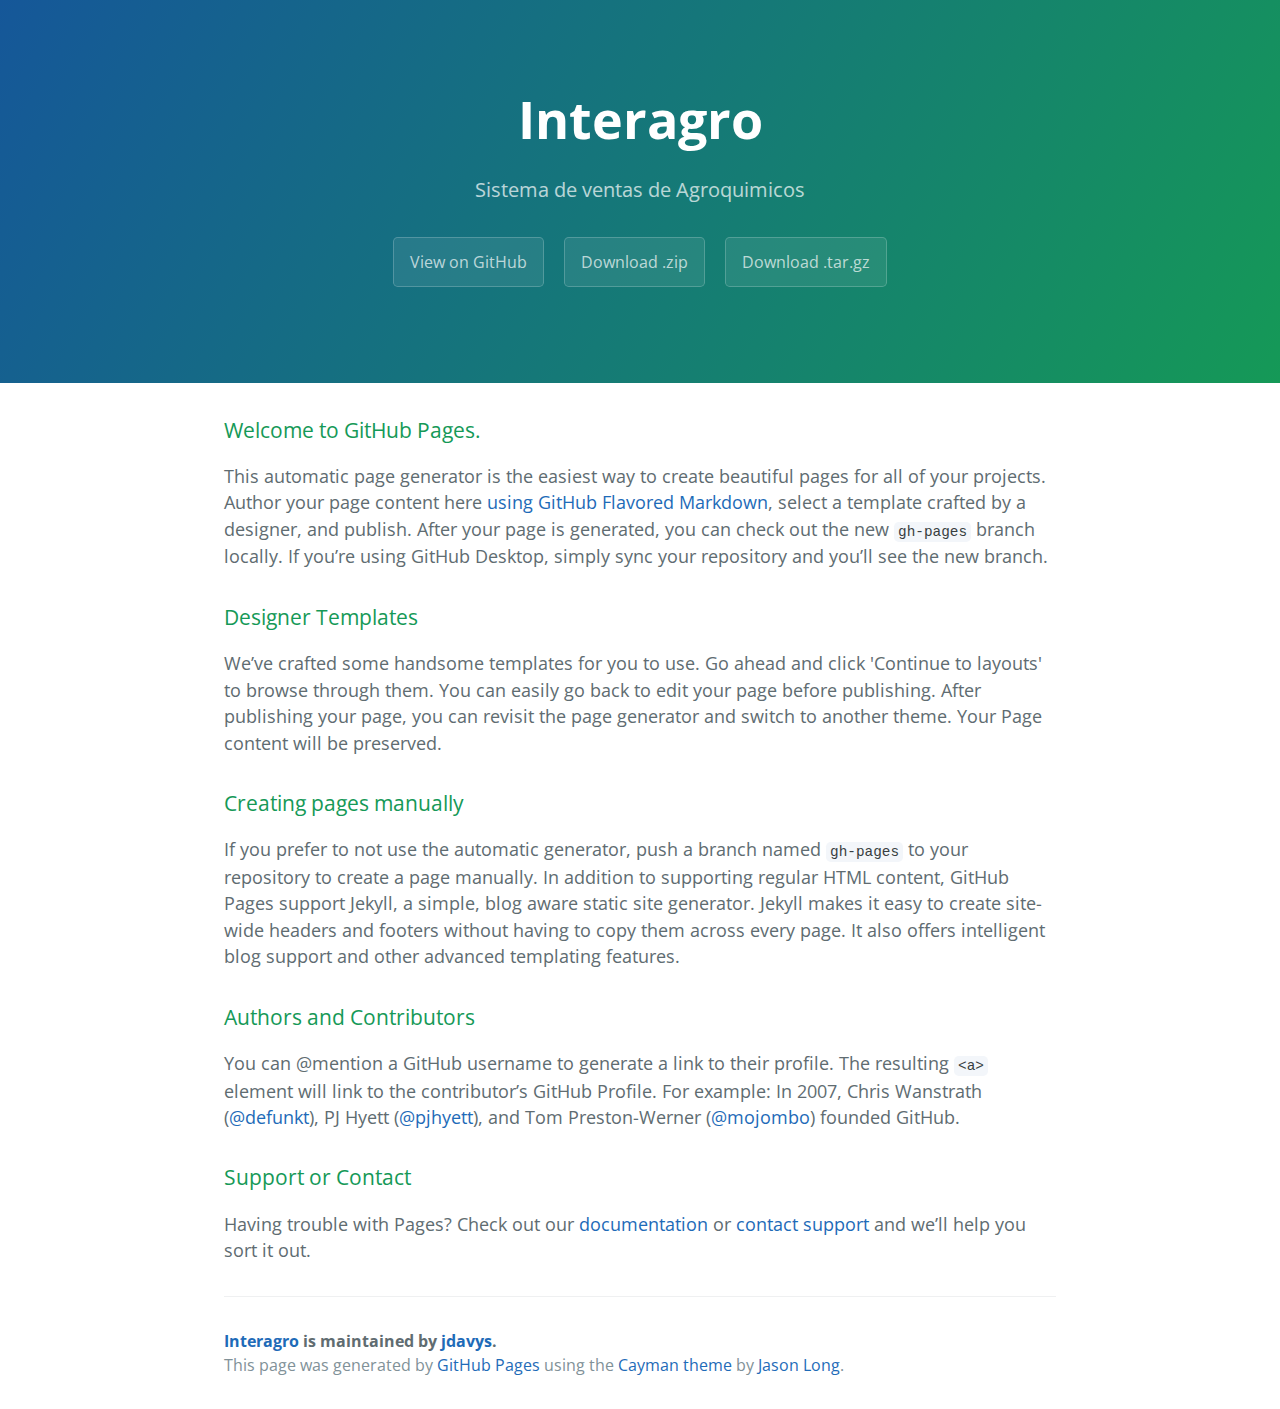
<file: index.html>
<!DOCTYPE html>
<html lang="en-us">
  <head>
    <meta charset="UTF-8">
    <title>Interagro by jdavys</title>
    <meta name="viewport" content="width=device-width, initial-scale=1">
    <link rel="stylesheet" type="text/css" href="stylesheets/normalize.css" media="screen">
    <link href='https://fonts.googleapis.com/css?family=Open+Sans:400,700' rel='stylesheet' type='text/css'>
    <link rel="stylesheet" type="text/css" href="stylesheets/stylesheet.css" media="screen">
    <link rel="stylesheet" type="text/css" href="stylesheets/github-light.css" media="screen">
  </head>
  <body>
    <section class="page-header">
      <h1 class="project-name">Interagro</h1>
      <h2 class="project-tagline">Sistema de ventas de Agroquimicos</h2>
      <a href="https://github.com/jdavys/InterAgro" class="btn">View on GitHub</a>
      <a href="https://github.com/jdavys/InterAgro/zipball/master" class="btn">Download .zip</a>
      <a href="https://github.com/jdavys/InterAgro/tarball/master" class="btn">Download .tar.gz</a>
    </section>

    <section class="main-content">
      <h3>
<a id="welcome-to-github-pages" class="anchor" href="#welcome-to-github-pages" aria-hidden="true"><span aria-hidden="true" class="octicon octicon-link"></span></a>Welcome to GitHub Pages.</h3>

<p>This automatic page generator is the easiest way to create beautiful pages for all of your projects. Author your page content here <a href="https://guides.github.com/features/mastering-markdown/">using GitHub Flavored Markdown</a>, select a template crafted by a designer, and publish. After your page is generated, you can check out the new <code>gh-pages</code> branch locally. If you’re using GitHub Desktop, simply sync your repository and you’ll see the new branch.</p>

<h3>
<a id="designer-templates" class="anchor" href="#designer-templates" aria-hidden="true"><span aria-hidden="true" class="octicon octicon-link"></span></a>Designer Templates</h3>

<p>We’ve crafted some handsome templates for you to use. Go ahead and click 'Continue to layouts' to browse through them. You can easily go back to edit your page before publishing. After publishing your page, you can revisit the page generator and switch to another theme. Your Page content will be preserved.</p>

<h3>
<a id="creating-pages-manually" class="anchor" href="#creating-pages-manually" aria-hidden="true"><span aria-hidden="true" class="octicon octicon-link"></span></a>Creating pages manually</h3>

<p>If you prefer to not use the automatic generator, push a branch named <code>gh-pages</code> to your repository to create a page manually. In addition to supporting regular HTML content, GitHub Pages support Jekyll, a simple, blog aware static site generator. Jekyll makes it easy to create site-wide headers and footers without having to copy them across every page. It also offers intelligent blog support and other advanced templating features.</p>

<h3>
<a id="authors-and-contributors" class="anchor" href="#authors-and-contributors" aria-hidden="true"><span aria-hidden="true" class="octicon octicon-link"></span></a>Authors and Contributors</h3>

<p>You can @mention a GitHub username to generate a link to their profile. The resulting <code>&lt;a&gt;</code> element will link to the contributor’s GitHub Profile. For example: In 2007, Chris Wanstrath (<a href="https://github.com/defunkt" class="user-mention">@defunkt</a>), PJ Hyett (<a href="https://github.com/pjhyett" class="user-mention">@pjhyett</a>), and Tom Preston-Werner (<a href="https://github.com/mojombo" class="user-mention">@mojombo</a>) founded GitHub.</p>

<h3>
<a id="support-or-contact" class="anchor" href="#support-or-contact" aria-hidden="true"><span aria-hidden="true" class="octicon octicon-link"></span></a>Support or Contact</h3>

<p>Having trouble with Pages? Check out our <a href="https://help.github.com/pages">documentation</a> or <a href="https://github.com/contact">contact support</a> and we’ll help you sort it out.</p>

      <footer class="site-footer">
        <span class="site-footer-owner"><a href="https://github.com/jdavys/InterAgro">Interagro</a> is maintained by <a href="https://github.com/jdavys">jdavys</a>.</span>

        <span class="site-footer-credits">This page was generated by <a href="https://pages.github.com">GitHub Pages</a> using the <a href="https://github.com/jasonlong/cayman-theme">Cayman theme</a> by <a href="https://twitter.com/jasonlong">Jason Long</a>.</span>
      </footer>

    </section>

  
  </body>
</html>
</file>
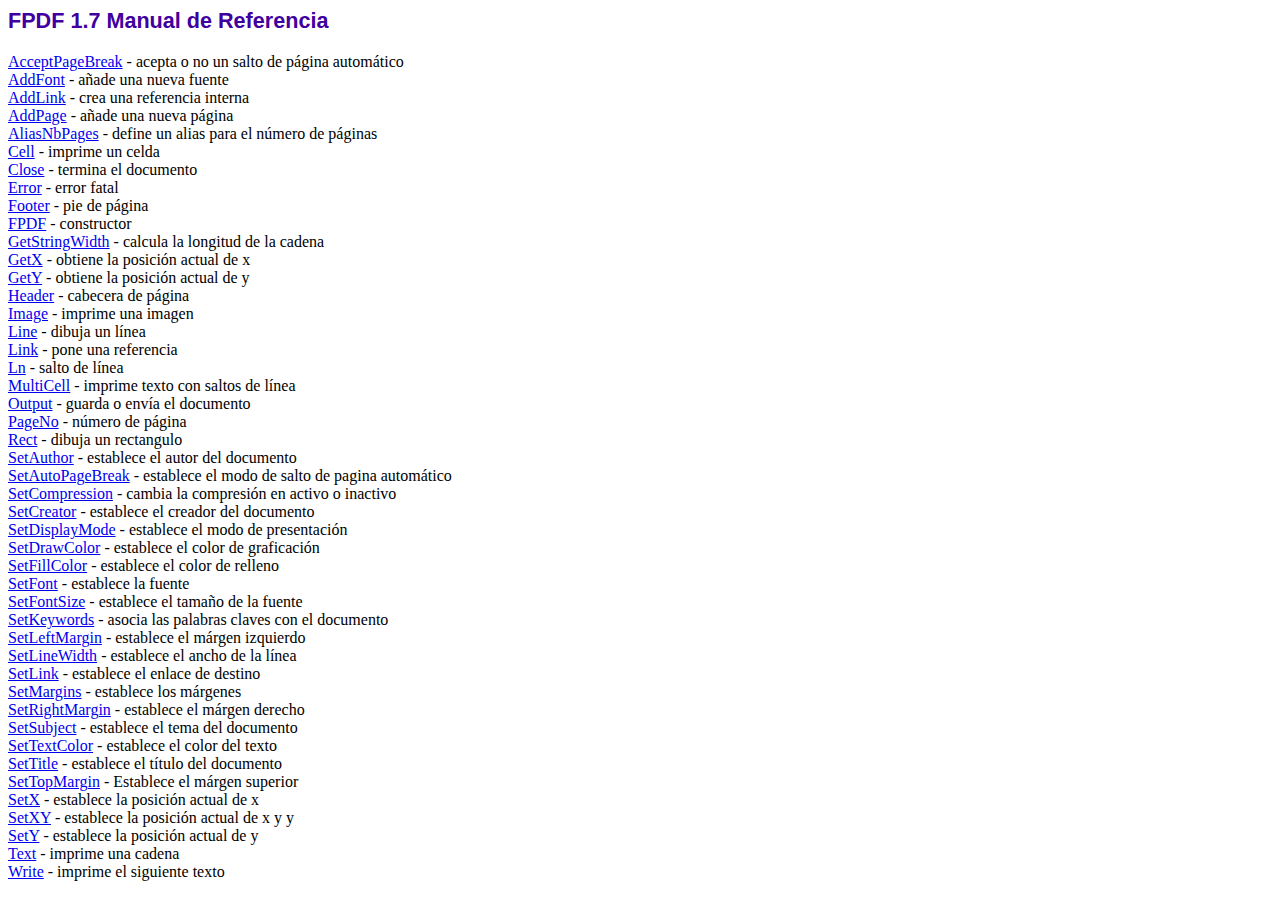
<file: doc/index.htm>
<!DOCTYPE html PUBLIC "-//W3C//DTD HTML 4.01 Transitional//EN">
<html>
<head>
<meta http-equiv="Content-Type" content="text/html; charset=ISO-8859-1">
<title>FPDF 1.7 Manual de Referencia</title>
<link type="text/css" rel="stylesheet" href="../fpdf.css">
</head>
<body>
<h1>FPDF 1.7 Manual de Referencia</h1>
<a href="acceptpagebreak.htm">AcceptPageBreak</a> - acepta o no un salto de p�gina autom�tico<br>
<a href="addfont.htm">AddFont</a> - a�ade una nueva fuente<br>
<a href="addlink.htm">AddLink</a> - crea una referencia interna<br>
<a href="addpage.htm">AddPage</a> - a�ade una nueva p�gina<br>
<a href="aliasnbpages.htm">AliasNbPages</a> - define un alias para el n�mero de p�ginas<br>
<a href="cell.htm">Cell</a> - imprime un celda<br>
<a href="close.htm">Close</a> - termina el documento<br>
<a href="error.htm">Error</a> - error fatal<br>
<a href="footer.htm">Footer</a> - pie de p�gina<br>
<a href="fpdf.htm">FPDF</a> - constructor<br>
<a href="getstringwidth.htm">GetStringWidth</a> - calcula la longitud de la cadena<br>
<a href="getx.htm">GetX</a> - obtiene la posici�n actual de x<br>
<a href="gety.htm">GetY</a> - obtiene la posici�n actual de y<br>
<a href="header.htm">Header</a> - cabecera de p�gina<br>
<a href="image.htm">Image</a> - imprime una imagen<br>
<a href="line.htm">Line</a> - dibuja un l�nea<br>
<a href="link.htm">Link</a> - pone una referencia<br>
<a href="ln.htm">Ln</a> - salto de l�nea<br>
<a href="multicell.htm">MultiCell</a> - imprime texto con saltos de l�nea<br>
<a href="output.htm">Output</a> - guarda o env�a el documento<br>
<a href="pageno.htm">PageNo</a> - n�mero de p�gina<br>
<a href="rect.htm">Rect</a> - dibuja un rectangulo<br>
<a href="setauthor.htm">SetAuthor</a> - establece el autor del documento<br>
<a href="setautopagebreak.htm">SetAutoPageBreak</a> - establece el modo de salto de pagina autom�tico<br>
<a href="setcompression.htm">SetCompression</a> - cambia la compresi�n en activo o inactivo<br>
<a href="setcreator.htm">SetCreator</a> - establece el creador del documento<br>
<a href="setdisplaymode.htm">SetDisplayMode</a> - establece el modo de presentaci�n<br>
<a href="setdrawcolor.htm">SetDrawColor</a> - establece el color de graficaci�n<br>
<a href="setfillcolor.htm">SetFillColor</a> - establece el color de relleno<br>
<a href="setfont.htm">SetFont</a> - establece la fuente<br>
<a href="setfontsize.htm">SetFontSize</a> - establece el tama�o de la fuente<br>
<a href="setkeywords.htm">SetKeywords</a> - asocia las palabras claves con el documento<br>
<a href="setleftmargin.htm">SetLeftMargin</a> - establece el m�rgen izquierdo<br>
<a href="setlinewidth.htm">SetLineWidth</a> - establece el ancho de la l�nea<br>
<a href="setlink.htm">SetLink</a> - establece el enlace de destino<br>
<a href="setmargins.htm">SetMargins</a> - establece los m�rgenes<br>
<a href="setrightmargin.htm">SetRightMargin</a> - establece el m�rgen derecho<br>
<a href="setsubject.htm">SetSubject</a> - establece el tema del documento<br>
<a href="settextcolor.htm">SetTextColor</a> - establece el color del texto<br>
<a href="settitle.htm">SetTitle</a> - establece el t�tulo del documento<br>
<a href="settopmargin.htm">SetTopMargin</a> - Establece el m�rgen superior<br>
<a href="setx.htm">SetX</a> - establece la posici�n actual de x<br>
<a href="setxy.htm">SetXY</a> - establece la posici�n actual de x y y<br>
<a href="sety.htm">SetY</a> - establece la posici�n actual de y<br>
<a href="text.htm">Text</a> - imprime una cadena<br>
<a href="write.htm">Write</a> - imprime el siguiente texto<br>
</body>
</html>
</file>
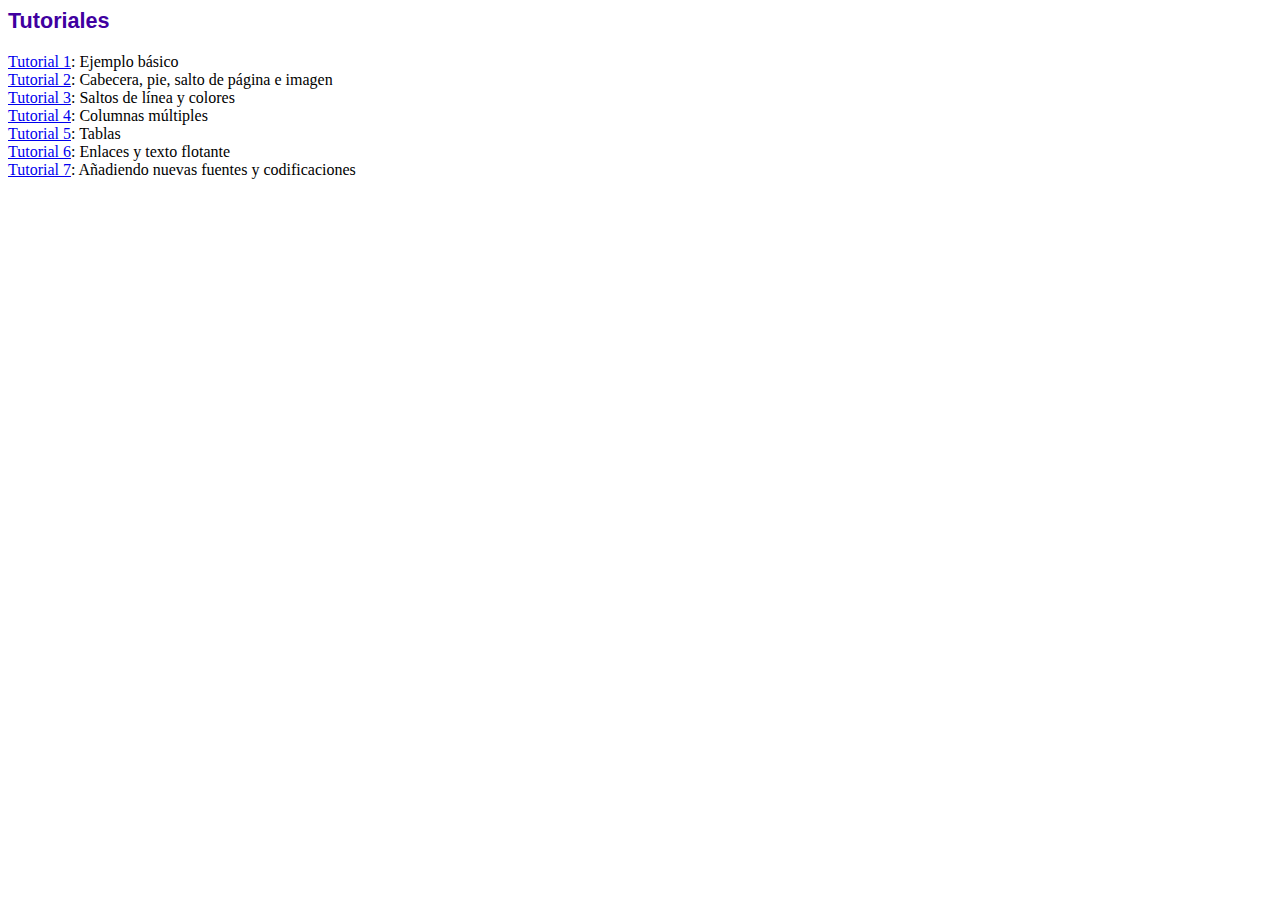
<file: tutorial/index.htm>
<!DOCTYPE html PUBLIC "-//W3C//DTD HTML 4.01 Transitional//EN">
<html>
<head>
<meta http-equiv="Content-Type" content="text/html; charset=ISO-8859-1">
<title>Tutoriales</title>
<link type="text/css" rel="stylesheet" href="../fpdf.css">
</head>
<body>
<h1>Tutoriales</h1>
<ul style="list-style-type:none; margin-left:0; padding-left:0">
<li><a href="tuto1.htm">Tutorial 1</a>: Ejemplo b�sico</li>
<li><a href="tuto2.htm">Tutorial 2</a>: Cabecera, pie, salto de p�gina e imagen</li>
<li><a href="tuto3.htm">Tutorial 3</a>: Saltos de l�nea y colores</li>
<li><a href="tuto4.htm">Tutorial 4</a>: Columnas m�ltiples</li>
<li><a href="tuto5.htm">Tutorial 5</a>: Tablas</li>
<li><a href="tuto6.htm">Tutorial 6</a>: Enlaces y texto flotante</li>
<li><a href="tuto7.htm">Tutorial 7</a>: A�adiendo nuevas fuentes y codificaciones</li>
</UL>
</body>
</html>
</file>
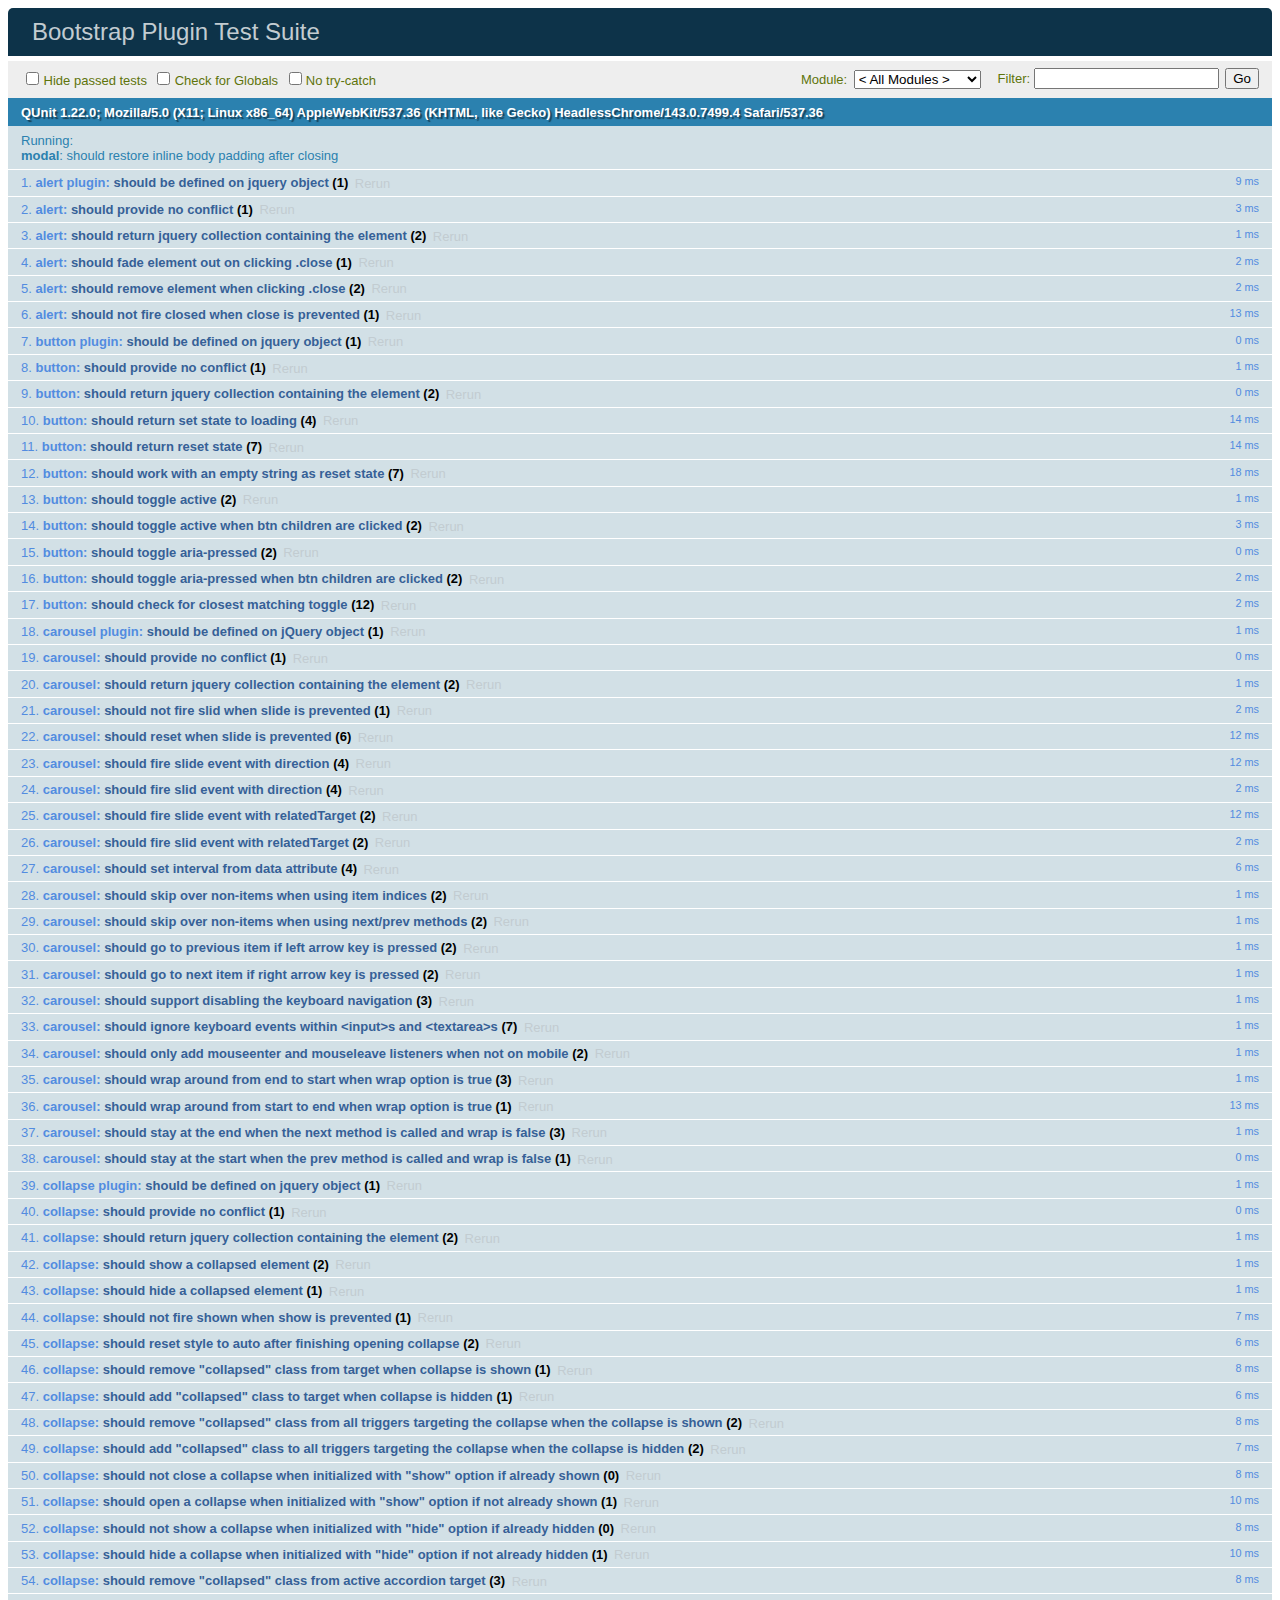
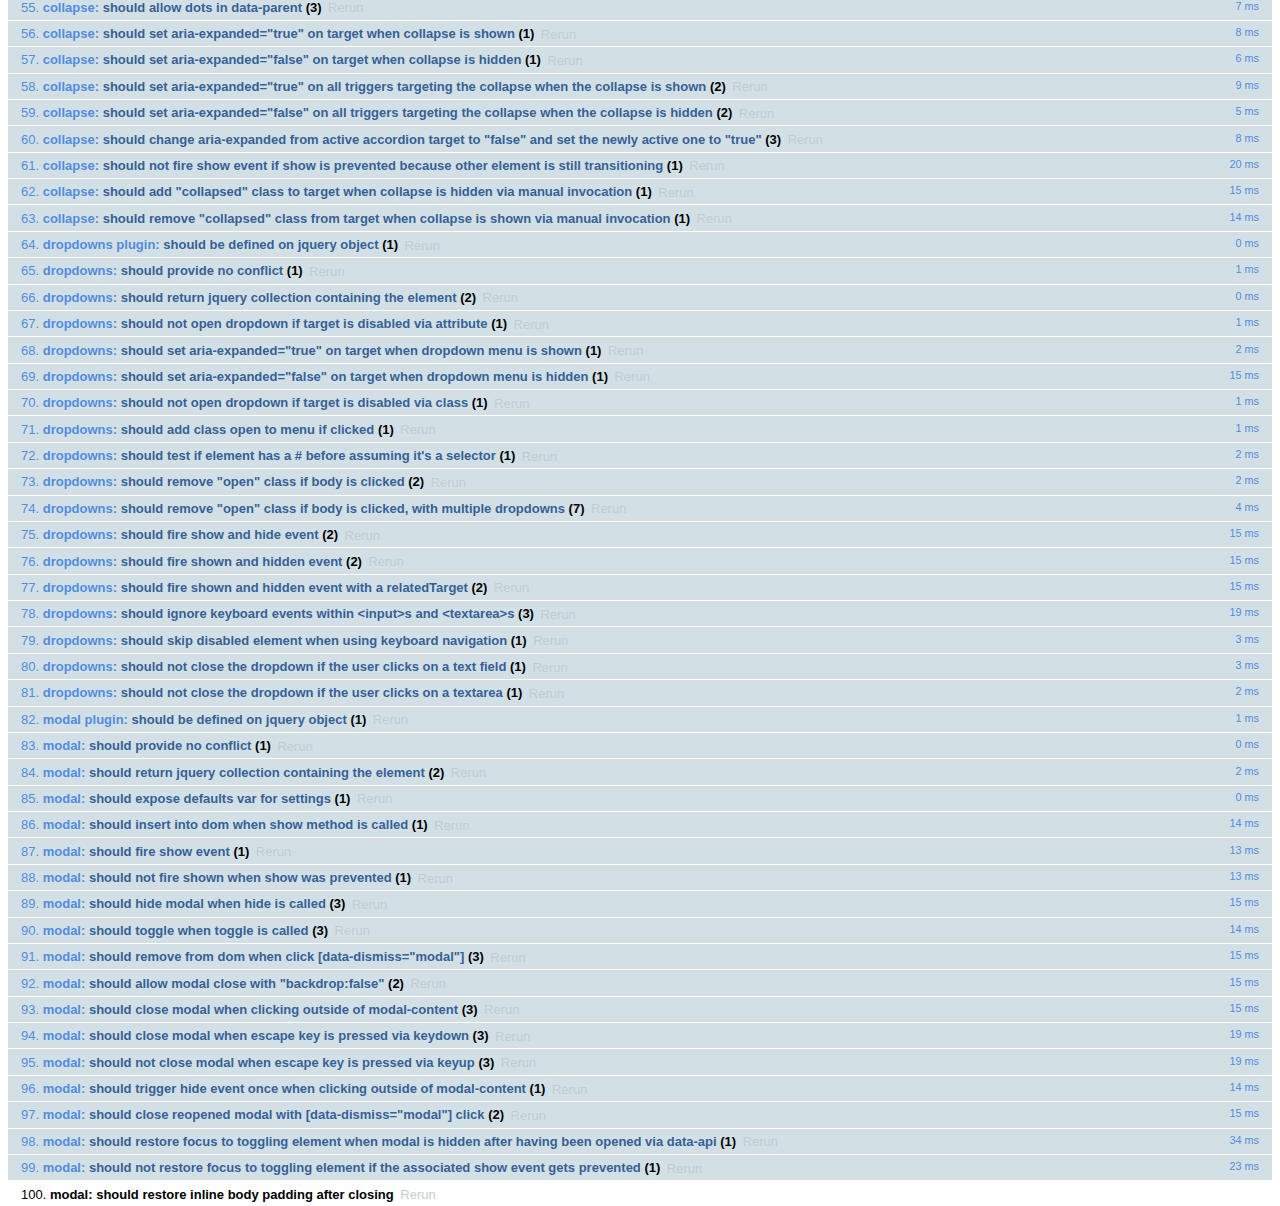
<file: Cuentas/js/tests/index.html>
<!DOCTYPE html>
<html>
  <head>
    <meta charset="utf-8">
    <title>Bootstrap Plugin Test Suite</title>
    <meta name="viewport" content="width=device-width, initial-scale=1">

    <!-- jQuery -->
    <script src="vendor/jquery.min.js"></script>
    <script>
      // Disable jQuery event aliases to ensure we don't accidentally use any of them
      (function () {
        var eventAliases = [
          'blur',
          'focus',
          'focusin',
          'focusout',
          'load',
          'resize',
          'scroll',
          'unload',
          'click',
          'dblclick',
          'mousedown',
          'mouseup',
          'mousemove',
          'mouseover',
          'mouseout',
          'mouseenter',
          'mouseleave',
          'change',
          'select',
          'submit',
          'keydown',
          'keypress',
          'keyup',
          'error',
          'contextmenu',
          'hover',
          'bind',
          'unbind',
          'delegate',
          'undelegate'
        ]
        for (var i = 0; i < eventAliases.length; i++) {
          var eventAlias = eventAliases[i]
          $.fn[eventAlias] = function () {
            throw new Error('Using the ".' + eventAlias + '()" method is not allowed, so that Bootstrap can be compatible with custom jQuery builds which exclude the "event aliases" module that defines said method. See https://github.com/twbs/bootstrap/blob/master/CONTRIBUTING.md#js')
          }
        }
      })()
    </script>

    <!-- QUnit -->
    <link rel="stylesheet" href="vendor/qunit.css" media="screen">
    <script src="vendor/qunit.js"></script>
    <script>
      // See https://github.com/axemclion/grunt-saucelabs#test-result-details-with-qunit
      var log = []
      // Require assert.expect in each test
      QUnit.config.requireExpects = true
      QUnit.done(function (testResults) {
        var tests = []
        for (var i = 0, len = log.length; i < len; i++) {
          var details = log[i]
          tests.push({
            name: details.name,
            result: details.result,
            expected: details.expected,
            actual: details.actual,
            source: details.source
          })
        }
        testResults.tests = tests

        window.global_test_results = testResults
      })

      QUnit.testStart(function (testDetails) {
        $(window).scrollTop(0)
        QUnit.log(function (details) {
          if (!details.result) {
            details.name = testDetails.name
            log.push(details)
          }
        })
      })

      // Cleanup
      QUnit.testDone(function () {
        $('#qunit-fixture').empty()
        $('#modal-test, .modal-backdrop').remove()
      })

      // Display fixture on-screen on iOS to avoid false positives
      if (/iPhone|iPad|iPod/.test(navigator.userAgent)) {
        QUnit.begin(function() {
          $('#qunit-fixture').css({ top: 0, left: 0 })
        })

        QUnit.done(function () {
          $('#qunit-fixture').css({ top: '', left: '' })
        })
      }

      // Disable deprecated global QUnit method aliases in preparation for QUnit v2
      (function () {
        var methodNames = [
          'async',
          'asyncTest',
          'deepEqual',
          'equal',
          'expect',
          'module',
          'notDeepEqual',
          'notEqual',
          'notPropEqual',
          'notStrictEqual',
          'ok',
          'propEqual',
          'push',
          'start',
          'stop',
          'strictEqual',
          'test',
          'throws'
        ];
        for (var i = 0; i < methodNames.length; i++) {
          var methodName = methodNames[i];
          window[methodName] = undefined;
        }
      })();
    </script>

    <!-- Plugin sources -->
    <script>$.support.transition = false</script>
    <script src="../../js/alert.js"></script>
    <script src="../../js/button.js"></script>
    <script src="../../js/carousel.js"></script>
    <script src="../../js/collapse.js"></script>
    <script src="../../js/dropdown.js"></script>
    <script src="../../js/modal.js"></script>
    <script src="../../js/scrollspy.js"></script>
    <script src="../../js/tab.js"></script>
    <script src="../../js/tooltip.js"></script>
    <script src="../../js/popover.js"></script>
    <script src="../../js/affix.js"></script>

    <!-- Unit tests -->
    <script src="unit/alert.js"></script>
    <script src="unit/button.js"></script>
    <script src="unit/carousel.js"></script>
    <script src="unit/collapse.js"></script>
    <script src="unit/dropdown.js"></script>
    <script src="unit/modal.js"></script>
    <script src="unit/scrollspy.js"></script>
    <script src="unit/tab.js"></script>
    <script src="unit/tooltip.js"></script>
    <script src="unit/popover.js"></script>
    <script src="unit/affix.js"></script>

  </head>
  <body>
    <div id="qunit-container">
      <div id="qunit"></div>
      <div id="qunit-fixture"></div>
    </div>
  </body>
</html>
</file>
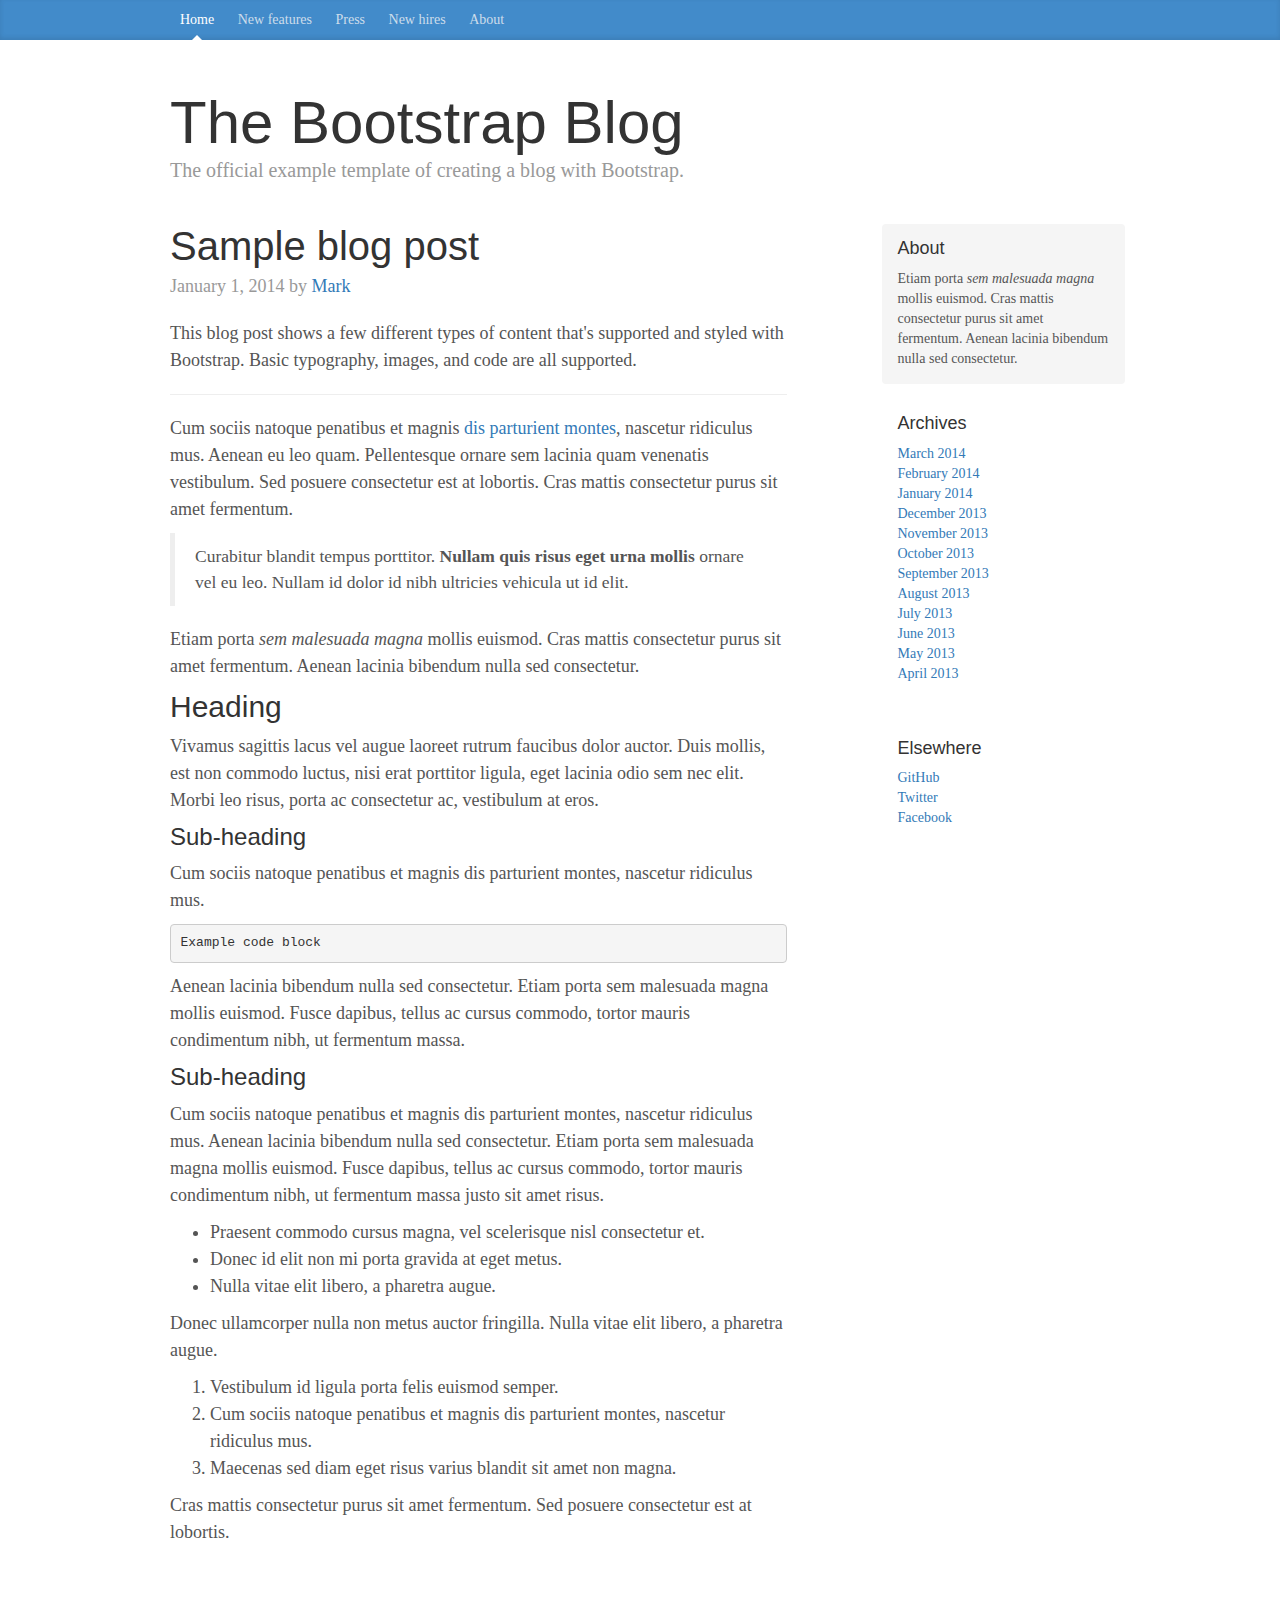
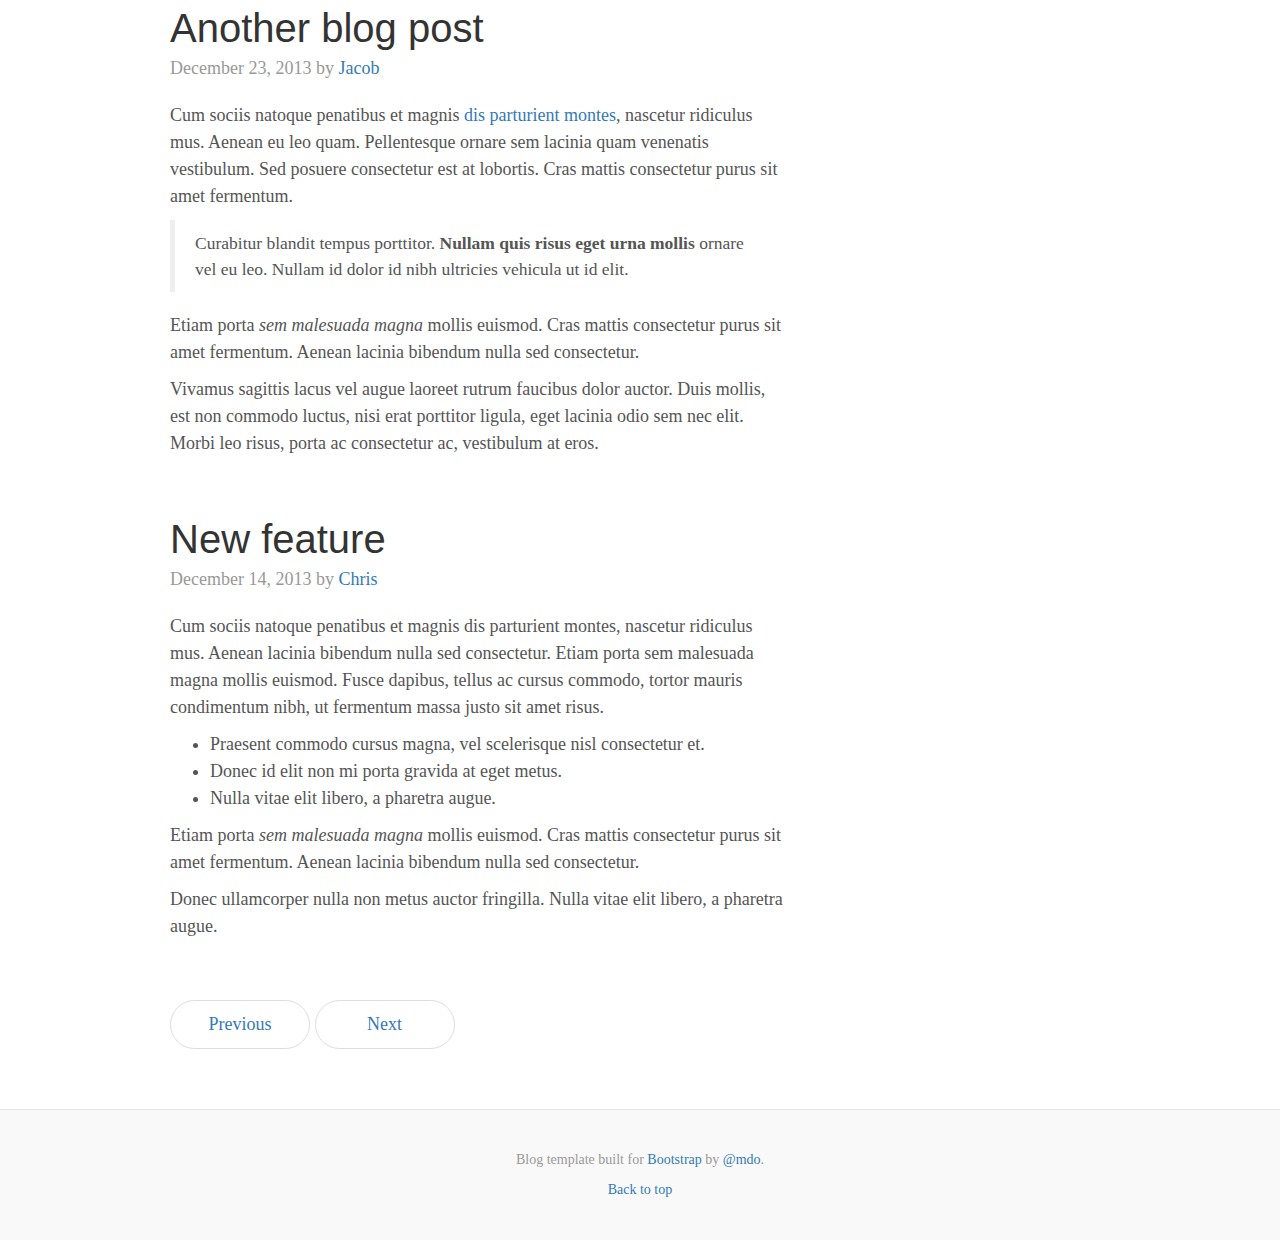
<file: Cuentas/docs/examples/blog/index.html>
<!DOCTYPE html>
<html lang="en">
  <head>
    <meta charset="utf-8">
    <meta http-equiv="X-UA-Compatible" content="IE=edge">
    <meta name="viewport" content="width=device-width, initial-scale=1">
    <!-- The above 3 meta tags *must* come first in the head; any other head content must come *after* these tags -->
    <meta name="description" content="">
    <meta name="author" content="">
    <link rel="icon" href="../../favicon.ico">

    <title>Blog Template for Bootstrap</title>

    <!-- Bootstrap core CSS -->
    <link href="../../dist/css/bootstrap.min.css" rel="stylesheet">

    <!-- IE10 viewport hack for Surface/desktop Windows 8 bug -->
    <link href="../../assets/css/ie10-viewport-bug-workaround.css" rel="stylesheet">

    <!-- Custom styles for this template -->
    <link href="blog.css" rel="stylesheet">

    <!-- Just for debugging purposes. Don't actually copy these 2 lines! -->
    <!--[if lt IE 9]><script src="../../assets/js/ie8-responsive-file-warning.js"></script><![endif]-->
    <script src="../../assets/js/ie-emulation-modes-warning.js"></script>

    <!-- HTML5 shim and Respond.js for IE8 support of HTML5 elements and media queries -->
    <!--[if lt IE 9]>
      <script src="https://oss.maxcdn.com/html5shiv/3.7.3/html5shiv.min.js"></script>
      <script src="https://oss.maxcdn.com/respond/1.4.2/respond.min.js"></script>
    <![endif]-->
  </head>

  <body>

    <div class="blog-masthead">
      <div class="container">
        <nav class="blog-nav">
          <a class="blog-nav-item active" href="#">Home</a>
          <a class="blog-nav-item" href="#">New features</a>
          <a class="blog-nav-item" href="#">Press</a>
          <a class="blog-nav-item" href="#">New hires</a>
          <a class="blog-nav-item" href="#">About</a>
        </nav>
      </div>
    </div>

    <div class="container">

      <div class="blog-header">
        <h1 class="blog-title">The Bootstrap Blog</h1>
        <p class="lead blog-description">The official example template of creating a blog with Bootstrap.</p>
      </div>

      <div class="row">

        <div class="col-sm-8 blog-main">

          <div class="blog-post">
            <h2 class="blog-post-title">Sample blog post</h2>
            <p class="blog-post-meta">January 1, 2014 by <a href="#">Mark</a></p>

            <p>This blog post shows a few different types of content that's supported and styled with Bootstrap. Basic typography, images, and code are all supported.</p>
            <hr>
            <p>Cum sociis natoque penatibus et magnis <a href="#">dis parturient montes</a>, nascetur ridiculus mus. Aenean eu leo quam. Pellentesque ornare sem lacinia quam venenatis vestibulum. Sed posuere consectetur est at lobortis. Cras mattis consectetur purus sit amet fermentum.</p>
            <blockquote>
              <p>Curabitur blandit tempus porttitor. <strong>Nullam quis risus eget urna mollis</strong> ornare vel eu leo. Nullam id dolor id nibh ultricies vehicula ut id elit.</p>
            </blockquote>
            <p>Etiam porta <em>sem malesuada magna</em> mollis euismod. Cras mattis consectetur purus sit amet fermentum. Aenean lacinia bibendum nulla sed consectetur.</p>
            <h2>Heading</h2>
            <p>Vivamus sagittis lacus vel augue laoreet rutrum faucibus dolor auctor. Duis mollis, est non commodo luctus, nisi erat porttitor ligula, eget lacinia odio sem nec elit. Morbi leo risus, porta ac consectetur ac, vestibulum at eros.</p>
            <h3>Sub-heading</h3>
            <p>Cum sociis natoque penatibus et magnis dis parturient montes, nascetur ridiculus mus.</p>
            <pre><code>Example code block</code></pre>
            <p>Aenean lacinia bibendum nulla sed consectetur. Etiam porta sem malesuada magna mollis euismod. Fusce dapibus, tellus ac cursus commodo, tortor mauris condimentum nibh, ut fermentum massa.</p>
            <h3>Sub-heading</h3>
            <p>Cum sociis natoque penatibus et magnis dis parturient montes, nascetur ridiculus mus. Aenean lacinia bibendum nulla sed consectetur. Etiam porta sem malesuada magna mollis euismod. Fusce dapibus, tellus ac cursus commodo, tortor mauris condimentum nibh, ut fermentum massa justo sit amet risus.</p>
            <ul>
              <li>Praesent commodo cursus magna, vel scelerisque nisl consectetur et.</li>
              <li>Donec id elit non mi porta gravida at eget metus.</li>
              <li>Nulla vitae elit libero, a pharetra augue.</li>
            </ul>
            <p>Donec ullamcorper nulla non metus auctor fringilla. Nulla vitae elit libero, a pharetra augue.</p>
            <ol>
              <li>Vestibulum id ligula porta felis euismod semper.</li>
              <li>Cum sociis natoque penatibus et magnis dis parturient montes, nascetur ridiculus mus.</li>
              <li>Maecenas sed diam eget risus varius blandit sit amet non magna.</li>
            </ol>
            <p>Cras mattis consectetur purus sit amet fermentum. Sed posuere consectetur est at lobortis.</p>
          </div><!-- /.blog-post -->

          <div class="blog-post">
            <h2 class="blog-post-title">Another blog post</h2>
            <p class="blog-post-meta">December 23, 2013 by <a href="#">Jacob</a></p>

            <p>Cum sociis natoque penatibus et magnis <a href="#">dis parturient montes</a>, nascetur ridiculus mus. Aenean eu leo quam. Pellentesque ornare sem lacinia quam venenatis vestibulum. Sed posuere consectetur est at lobortis. Cras mattis consectetur purus sit amet fermentum.</p>
            <blockquote>
              <p>Curabitur blandit tempus porttitor. <strong>Nullam quis risus eget urna mollis</strong> ornare vel eu leo. Nullam id dolor id nibh ultricies vehicula ut id elit.</p>
            </blockquote>
            <p>Etiam porta <em>sem malesuada magna</em> mollis euismod. Cras mattis consectetur purus sit amet fermentum. Aenean lacinia bibendum nulla sed consectetur.</p>
            <p>Vivamus sagittis lacus vel augue laoreet rutrum faucibus dolor auctor. Duis mollis, est non commodo luctus, nisi erat porttitor ligula, eget lacinia odio sem nec elit. Morbi leo risus, porta ac consectetur ac, vestibulum at eros.</p>
          </div><!-- /.blog-post -->

          <div class="blog-post">
            <h2 class="blog-post-title">New feature</h2>
            <p class="blog-post-meta">December 14, 2013 by <a href="#">Chris</a></p>

            <p>Cum sociis natoque penatibus et magnis dis parturient montes, nascetur ridiculus mus. Aenean lacinia bibendum nulla sed consectetur. Etiam porta sem malesuada magna mollis euismod. Fusce dapibus, tellus ac cursus commodo, tortor mauris condimentum nibh, ut fermentum massa justo sit amet risus.</p>
            <ul>
              <li>Praesent commodo cursus magna, vel scelerisque nisl consectetur et.</li>
              <li>Donec id elit non mi porta gravida at eget metus.</li>
              <li>Nulla vitae elit libero, a pharetra augue.</li>
            </ul>
            <p>Etiam porta <em>sem malesuada magna</em> mollis euismod. Cras mattis consectetur purus sit amet fermentum. Aenean lacinia bibendum nulla sed consectetur.</p>
            <p>Donec ullamcorper nulla non metus auctor fringilla. Nulla vitae elit libero, a pharetra augue.</p>
          </div><!-- /.blog-post -->

          <nav>
            <ul class="pager">
              <li><a href="#">Previous</a></li>
              <li><a href="#">Next</a></li>
            </ul>
          </nav>

        </div><!-- /.blog-main -->

        <div class="col-sm-3 col-sm-offset-1 blog-sidebar">
          <div class="sidebar-module sidebar-module-inset">
            <h4>About</h4>
            <p>Etiam porta <em>sem malesuada magna</em> mollis euismod. Cras mattis consectetur purus sit amet fermentum. Aenean lacinia bibendum nulla sed consectetur.</p>
          </div>
          <div class="sidebar-module">
            <h4>Archives</h4>
            <ol class="list-unstyled">
              <li><a href="#">March 2014</a></li>
              <li><a href="#">February 2014</a></li>
              <li><a href="#">January 2014</a></li>
              <li><a href="#">December 2013</a></li>
              <li><a href="#">November 2013</a></li>
              <li><a href="#">October 2013</a></li>
              <li><a href="#">September 2013</a></li>
              <li><a href="#">August 2013</a></li>
              <li><a href="#">July 2013</a></li>
              <li><a href="#">June 2013</a></li>
              <li><a href="#">May 2013</a></li>
              <li><a href="#">April 2013</a></li>
            </ol>
          </div>
          <div class="sidebar-module">
            <h4>Elsewhere</h4>
            <ol class="list-unstyled">
              <li><a href="#">GitHub</a></li>
              <li><a href="#">Twitter</a></li>
              <li><a href="#">Facebook</a></li>
            </ol>
          </div>
        </div><!-- /.blog-sidebar -->

      </div><!-- /.row -->

    </div><!-- /.container -->

    <footer class="blog-footer">
      <p>Blog template built for <a href="http://getbootstrap.com">Bootstrap</a> by <a href="https://twitter.com/mdo">@mdo</a>.</p>
      <p>
        <a href="#">Back to top</a>
      </p>
    </footer>


    <!-- Bootstrap core JavaScript
    ================================================== -->
    <!-- Placed at the end of the document so the pages load faster -->
    <script src="https://ajax.googleapis.com/ajax/libs/jquery/1.12.4/jquery.min.js"></script>
    <script>window.jQuery || document.write('<script src="../../assets/js/vendor/jquery.min.js"><\/script>')</script>
    <script src="../../dist/js/bootstrap.min.js"></script>
    <!-- IE10 viewport hack for Surface/desktop Windows 8 bug -->
    <script src="../../assets/js/ie10-viewport-bug-workaround.js"></script>
  </body>
</html>
</file>
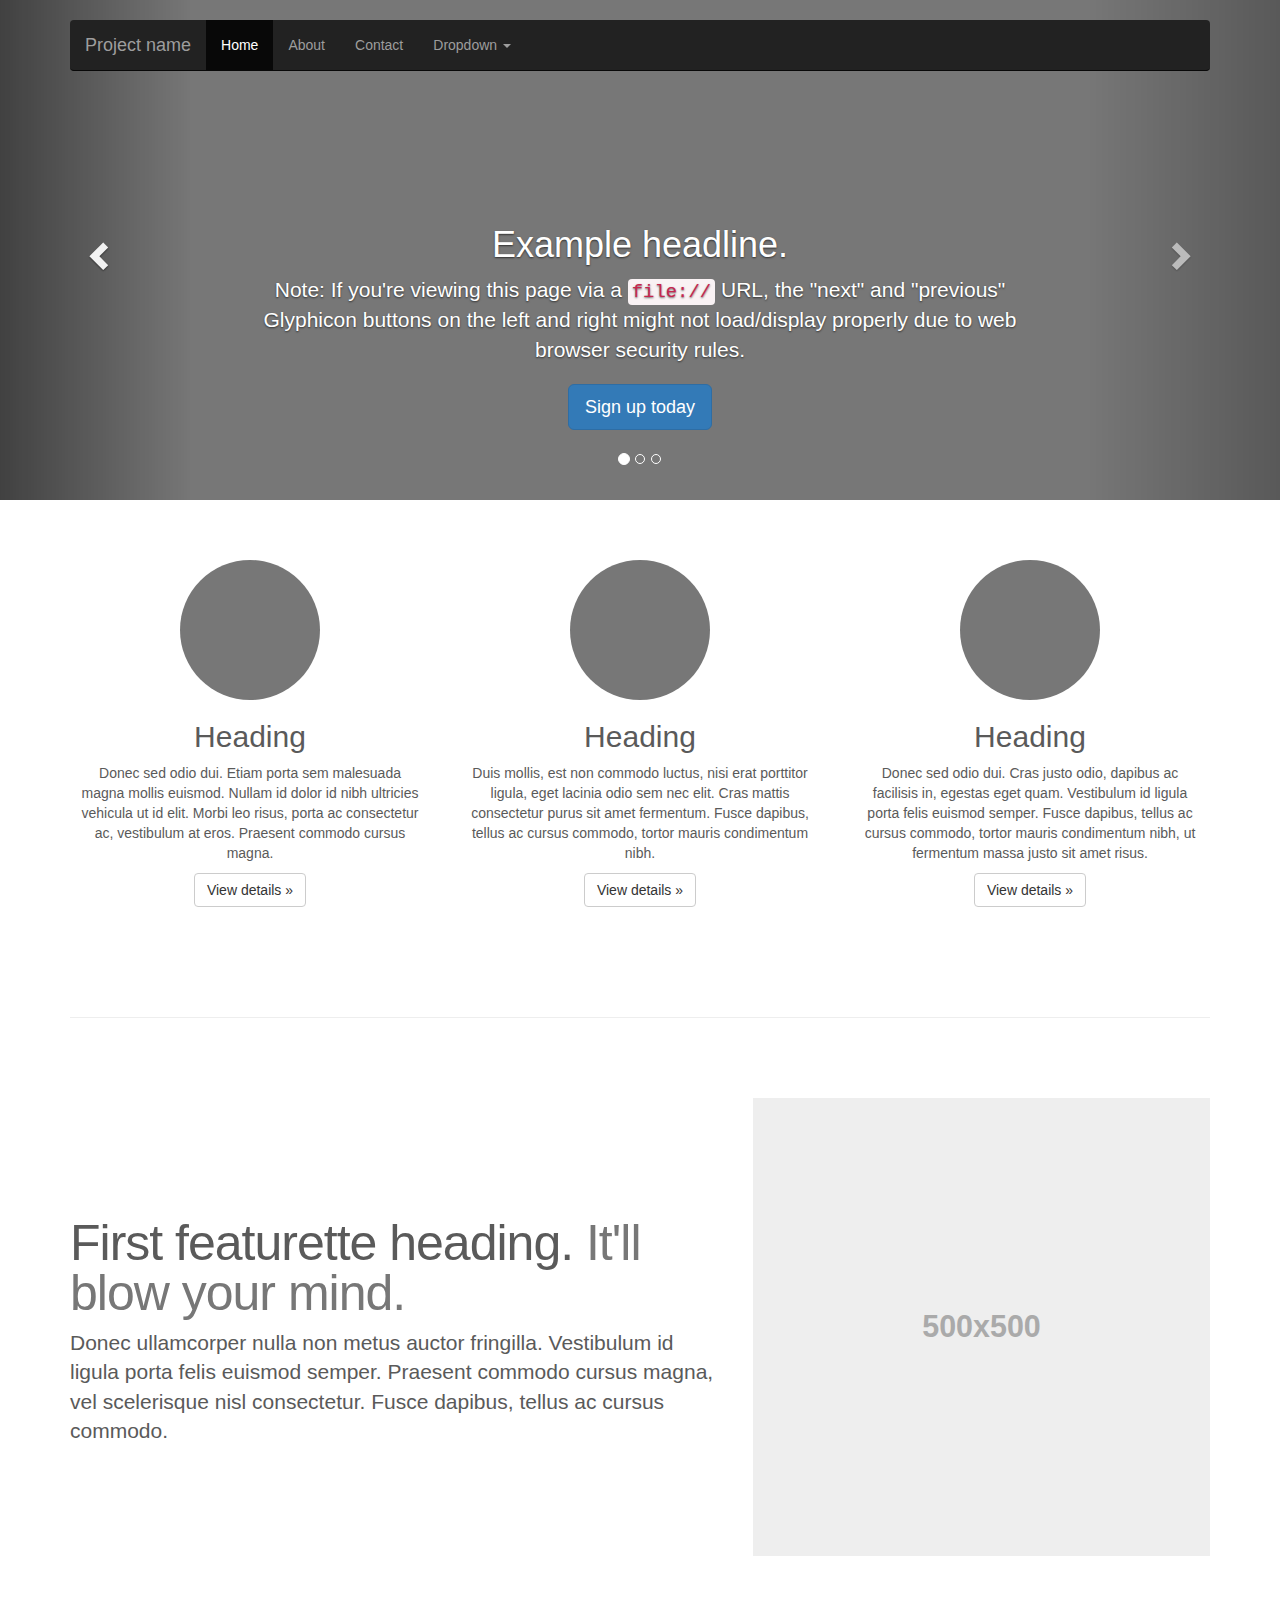
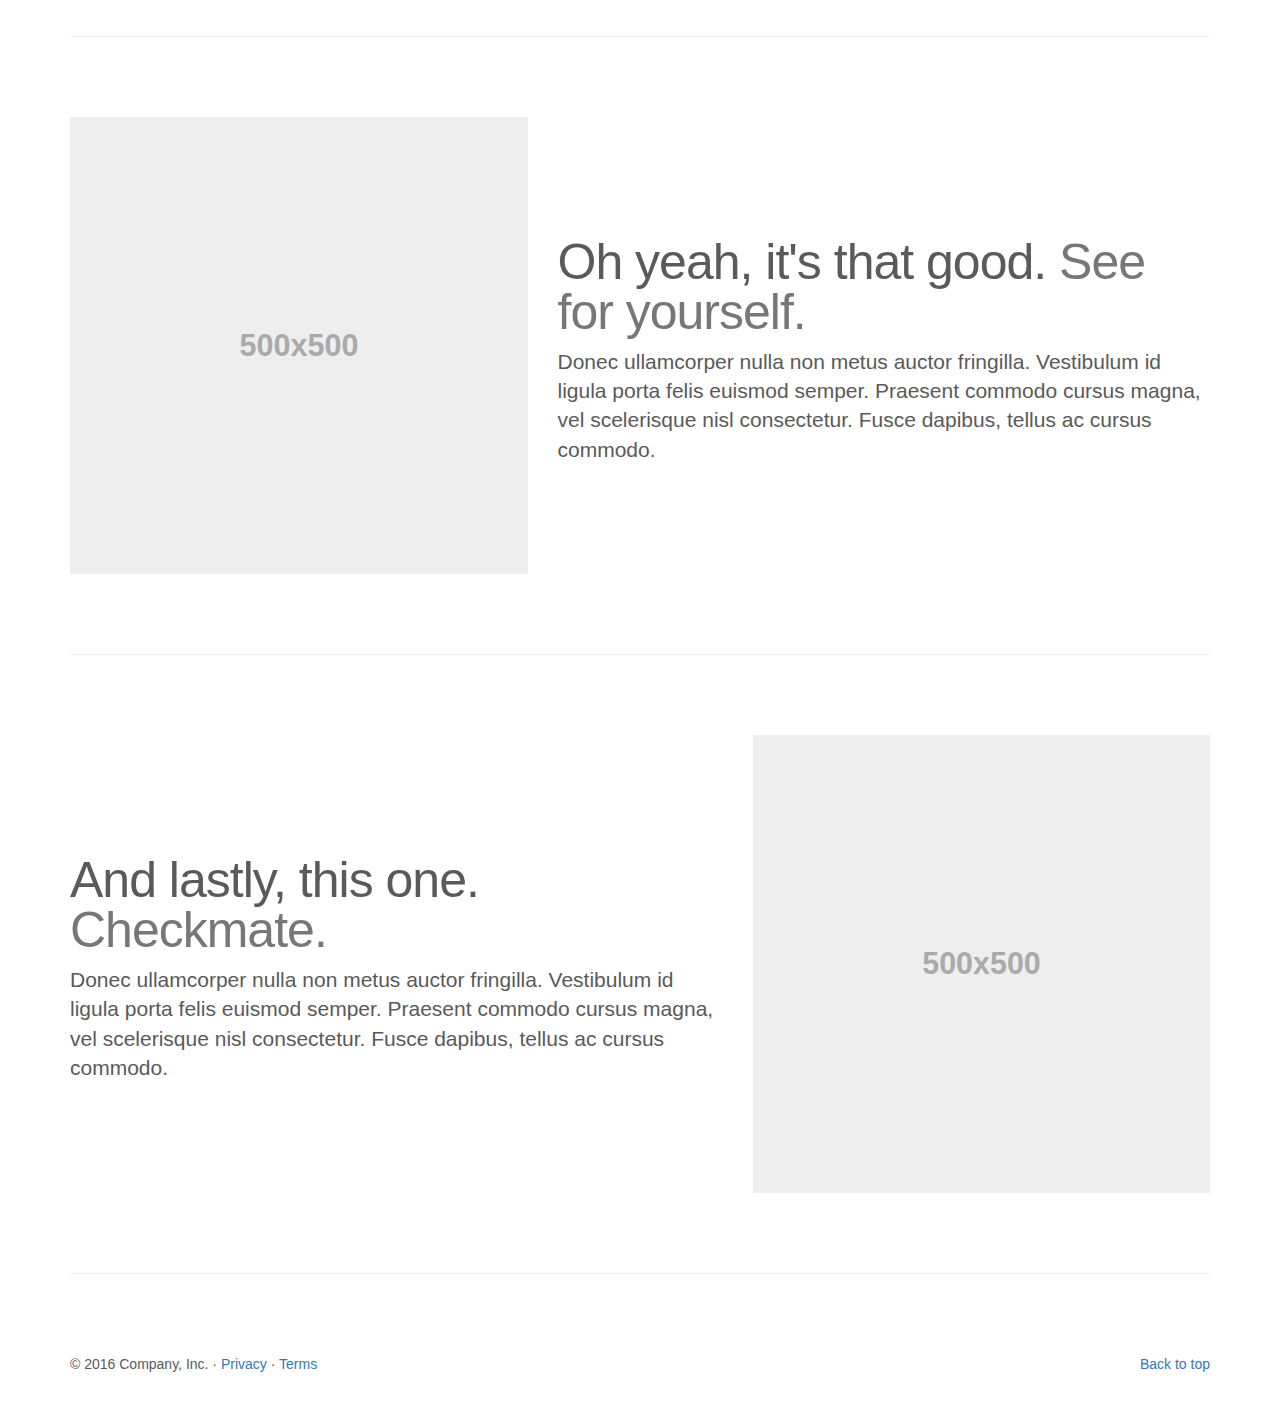
<file: Cuentas/docs/examples/carousel/index.html>
<!DOCTYPE html>
<html lang="en">
  <head>
    <meta charset="utf-8">
    <meta http-equiv="X-UA-Compatible" content="IE=edge">
    <meta name="viewport" content="width=device-width, initial-scale=1">
    <!-- The above 3 meta tags *must* come first in the head; any other head content must come *after* these tags -->
    <meta name="description" content="">
    <meta name="author" content="">
    <link rel="icon" href="../../favicon.ico">

    <title>Carousel Template for Bootstrap</title>

    <!-- Bootstrap core CSS -->
    <link href="../../dist/css/bootstrap.min.css" rel="stylesheet">

    <!-- IE10 viewport hack for Surface/desktop Windows 8 bug -->
    <link href="../../assets/css/ie10-viewport-bug-workaround.css" rel="stylesheet">

    <!-- Just for debugging purposes. Don't actually copy these 2 lines! -->
    <!--[if lt IE 9]><script src="../../assets/js/ie8-responsive-file-warning.js"></script><![endif]-->
    <script src="../../assets/js/ie-emulation-modes-warning.js"></script>

    <!-- HTML5 shim and Respond.js for IE8 support of HTML5 elements and media queries -->
    <!--[if lt IE 9]>
      <script src="https://oss.maxcdn.com/html5shiv/3.7.3/html5shiv.min.js"></script>
      <script src="https://oss.maxcdn.com/respond/1.4.2/respond.min.js"></script>
    <![endif]-->

    <!-- Custom styles for this template -->
    <link href="carousel.css" rel="stylesheet">
  </head>
<!-- NAVBAR
================================================== -->
  <body>
    <div class="navbar-wrapper">
      <div class="container">

        <nav class="navbar navbar-inverse navbar-static-top">
          <div class="container">
            <div class="navbar-header">
              <button type="button" class="navbar-toggle collapsed" data-toggle="collapse" data-target="#navbar" aria-expanded="false" aria-controls="navbar">
                <span class="sr-only">Toggle navigation</span>
                <span class="icon-bar"></span>
                <span class="icon-bar"></span>
                <span class="icon-bar"></span>
              </button>
              <a class="navbar-brand" href="#">Project name</a>
            </div>
            <div id="navbar" class="navbar-collapse collapse">
              <ul class="nav navbar-nav">
                <li class="active"><a href="#">Home</a></li>
                <li><a href="#about">About</a></li>
                <li><a href="#contact">Contact</a></li>
                <li class="dropdown">
                  <a href="#" class="dropdown-toggle" data-toggle="dropdown" role="button" aria-haspopup="true" aria-expanded="false">Dropdown <span class="caret"></span></a>
                  <ul class="dropdown-menu">
                    <li><a href="#">Action</a></li>
                    <li><a href="#">Another action</a></li>
                    <li><a href="#">Something else here</a></li>
                    <li role="separator" class="divider"></li>
                    <li class="dropdown-header">Nav header</li>
                    <li><a href="#">Separated link</a></li>
                    <li><a href="#">One more separated link</a></li>
                  </ul>
                </li>
              </ul>
            </div>
          </div>
        </nav>

      </div>
    </div>


    <!-- Carousel
    ================================================== -->
    <div id="myCarousel" class="carousel slide" data-ride="carousel">
      <!-- Indicators -->
      <ol class="carousel-indicators">
        <li data-target="#myCarousel" data-slide-to="0" class="active"></li>
        <li data-target="#myCarousel" data-slide-to="1"></li>
        <li data-target="#myCarousel" data-slide-to="2"></li>
      </ol>
      <div class="carousel-inner" role="listbox">
        <div class="item active">
          <img class="first-slide" src="[data-uri]" alt="First slide">
          <div class="container">
            <div class="carousel-caption">
              <h1>Example headline.</h1>
              <p>Note: If you're viewing this page via a <code>file://</code> URL, the "next" and "previous" Glyphicon buttons on the left and right might not load/display properly due to web browser security rules.</p>
              <p><a class="btn btn-lg btn-primary" href="#" role="button">Sign up today</a></p>
            </div>
          </div>
        </div>
        <div class="item">
          <img class="second-slide" src="[data-uri]" alt="Second slide">
          <div class="container">
            <div class="carousel-caption">
              <h1>Another example headline.</h1>
              <p>Cras justo odio, dapibus ac facilisis in, egestas eget quam. Donec id elit non mi porta gravida at eget metus. Nullam id dolor id nibh ultricies vehicula ut id elit.</p>
              <p><a class="btn btn-lg btn-primary" href="#" role="button">Learn more</a></p>
            </div>
          </div>
        </div>
        <div class="item">
          <img class="third-slide" src="[data-uri]" alt="Third slide">
          <div class="container">
            <div class="carousel-caption">
              <h1>One more for good measure.</h1>
              <p>Cras justo odio, dapibus ac facilisis in, egestas eget quam. Donec id elit non mi porta gravida at eget metus. Nullam id dolor id nibh ultricies vehicula ut id elit.</p>
              <p><a class="btn btn-lg btn-primary" href="#" role="button">Browse gallery</a></p>
            </div>
          </div>
        </div>
      </div>
      <a class="left carousel-control" href="#myCarousel" role="button" data-slide="prev">
        <span class="glyphicon glyphicon-chevron-left" aria-hidden="true"></span>
        <span class="sr-only">Previous</span>
      </a>
      <a class="right carousel-control" href="#myCarousel" role="button" data-slide="next">
        <span class="glyphicon glyphicon-chevron-right" aria-hidden="true"></span>
        <span class="sr-only">Next</span>
      </a>
    </div><!-- /.carousel -->


    <!-- Marketing messaging and featurettes
    ================================================== -->
    <!-- Wrap the rest of the page in another container to center all the content. -->

    <div class="container marketing">

      <!-- Three columns of text below the carousel -->
      <div class="row">
        <div class="col-lg-4">
          <img class="img-circle" src="[data-uri]" alt="Generic placeholder image" width="140" height="140">
          <h2>Heading</h2>
          <p>Donec sed odio dui. Etiam porta sem malesuada magna mollis euismod. Nullam id dolor id nibh ultricies vehicula ut id elit. Morbi leo risus, porta ac consectetur ac, vestibulum at eros. Praesent commodo cursus magna.</p>
          <p><a class="btn btn-default" href="#" role="button">View details &raquo;</a></p>
        </div><!-- /.col-lg-4 -->
        <div class="col-lg-4">
          <img class="img-circle" src="[data-uri]" alt="Generic placeholder image" width="140" height="140">
          <h2>Heading</h2>
          <p>Duis mollis, est non commodo luctus, nisi erat porttitor ligula, eget lacinia odio sem nec elit. Cras mattis consectetur purus sit amet fermentum. Fusce dapibus, tellus ac cursus commodo, tortor mauris condimentum nibh.</p>
          <p><a class="btn btn-default" href="#" role="button">View details &raquo;</a></p>
        </div><!-- /.col-lg-4 -->
        <div class="col-lg-4">
          <img class="img-circle" src="[data-uri]" alt="Generic placeholder image" width="140" height="140">
          <h2>Heading</h2>
          <p>Donec sed odio dui. Cras justo odio, dapibus ac facilisis in, egestas eget quam. Vestibulum id ligula porta felis euismod semper. Fusce dapibus, tellus ac cursus commodo, tortor mauris condimentum nibh, ut fermentum massa justo sit amet risus.</p>
          <p><a class="btn btn-default" href="#" role="button">View details &raquo;</a></p>
        </div><!-- /.col-lg-4 -->
      </div><!-- /.row -->


      <!-- START THE FEATURETTES -->

      <hr class="featurette-divider">

      <div class="row featurette">
        <div class="col-md-7">
          <h2 class="featurette-heading">First featurette heading. <span class="text-muted">It'll blow your mind.</span></h2>
          <p class="lead">Donec ullamcorper nulla non metus auctor fringilla. Vestibulum id ligula porta felis euismod semper. Praesent commodo cursus magna, vel scelerisque nisl consectetur. Fusce dapibus, tellus ac cursus commodo.</p>
        </div>
        <div class="col-md-5">
          <img class="featurette-image img-responsive center-block" data-src="holder.js/500x500/auto" alt="Generic placeholder image">
        </div>
      </div>

      <hr class="featurette-divider">

      <div class="row featurette">
        <div class="col-md-7 col-md-push-5">
          <h2 class="featurette-heading">Oh yeah, it's that good. <span class="text-muted">See for yourself.</span></h2>
          <p class="lead">Donec ullamcorper nulla non metus auctor fringilla. Vestibulum id ligula porta felis euismod semper. Praesent commodo cursus magna, vel scelerisque nisl consectetur. Fusce dapibus, tellus ac cursus commodo.</p>
        </div>
        <div class="col-md-5 col-md-pull-7">
          <img class="featurette-image img-responsive center-block" data-src="holder.js/500x500/auto" alt="Generic placeholder image">
        </div>
      </div>

      <hr class="featurette-divider">

      <div class="row featurette">
        <div class="col-md-7">
          <h2 class="featurette-heading">And lastly, this one. <span class="text-muted">Checkmate.</span></h2>
          <p class="lead">Donec ullamcorper nulla non metus auctor fringilla. Vestibulum id ligula porta felis euismod semper. Praesent commodo cursus magna, vel scelerisque nisl consectetur. Fusce dapibus, tellus ac cursus commodo.</p>
        </div>
        <div class="col-md-5">
          <img class="featurette-image img-responsive center-block" data-src="holder.js/500x500/auto" alt="Generic placeholder image">
        </div>
      </div>

      <hr class="featurette-divider">

      <!-- /END THE FEATURETTES -->


      <!-- FOOTER -->
      <footer>
        <p class="pull-right"><a href="#">Back to top</a></p>
        <p>&copy; 2016 Company, Inc. &middot; <a href="#">Privacy</a> &middot; <a href="#">Terms</a></p>
      </footer>

    </div><!-- /.container -->


    <!-- Bootstrap core JavaScript
    ================================================== -->
    <!-- Placed at the end of the document so the pages load faster -->
    <script src="https://ajax.googleapis.com/ajax/libs/jquery/1.12.4/jquery.min.js"></script>
    <script>window.jQuery || document.write('<script src="../../assets/js/vendor/jquery.min.js"><\/script>')</script>
    <script src="../../dist/js/bootstrap.min.js"></script>
    <!-- Just to make our placeholder images work. Don't actually copy the next line! -->
    <script src="../../assets/js/vendor/holder.min.js"></script>
    <!-- IE10 viewport hack for Surface/desktop Windows 8 bug -->
    <script src="../../assets/js/ie10-viewport-bug-workaround.js"></script>
  </body>
</html>
</file>
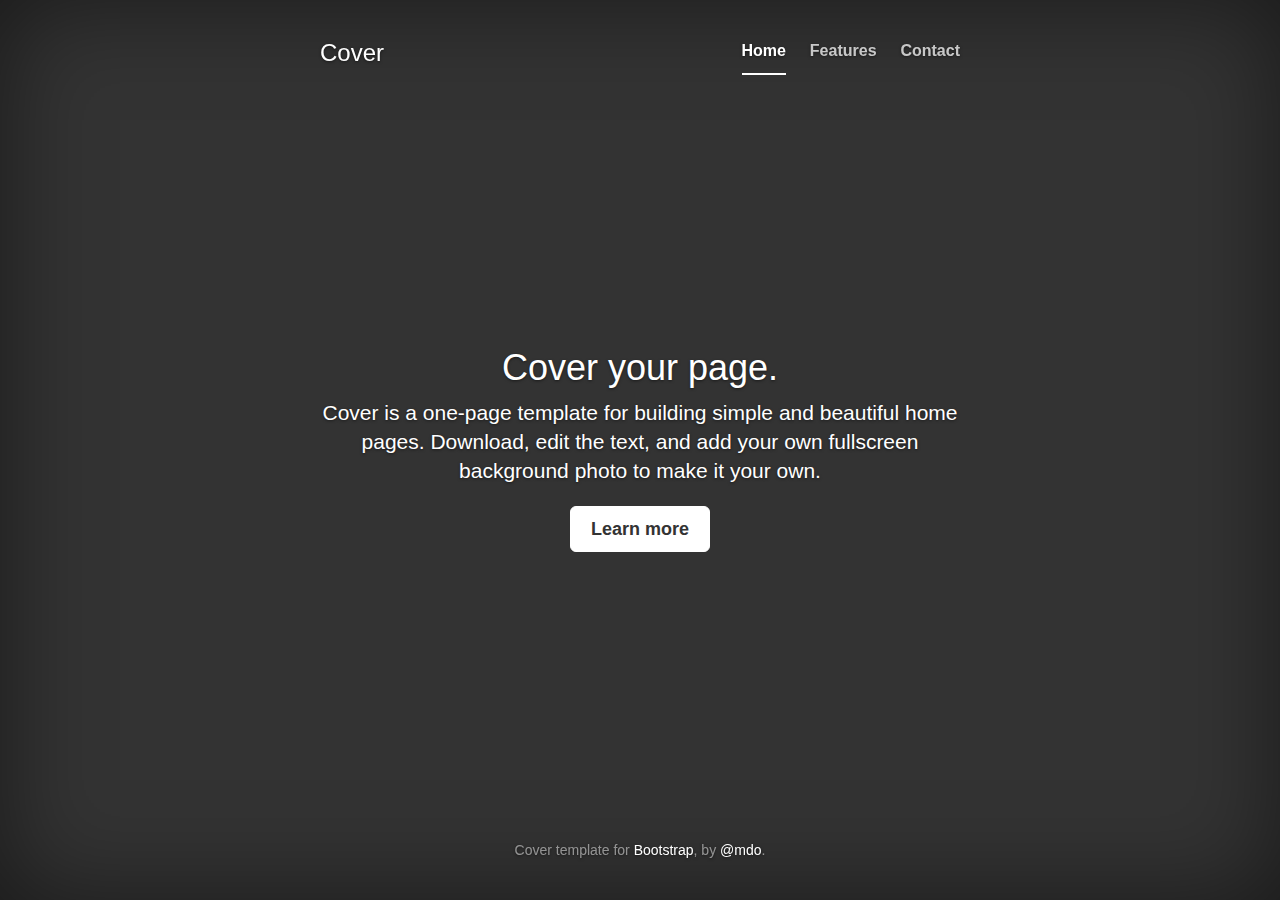
<file: Cuentas/docs/examples/cover/index.html>
<!DOCTYPE html>
<html lang="en">
  <head>
    <meta charset="utf-8">
    <meta http-equiv="X-UA-Compatible" content="IE=edge">
    <meta name="viewport" content="width=device-width, initial-scale=1">
    <!-- The above 3 meta tags *must* come first in the head; any other head content must come *after* these tags -->
    <meta name="description" content="">
    <meta name="author" content="">
    <link rel="icon" href="../../favicon.ico">

    <title>Cover Template for Bootstrap</title>

    <!-- Bootstrap core CSS -->
    <link href="../../dist/css/bootstrap.min.css" rel="stylesheet">

    <!-- IE10 viewport hack for Surface/desktop Windows 8 bug -->
    <link href="../../assets/css/ie10-viewport-bug-workaround.css" rel="stylesheet">

    <!-- Custom styles for this template -->
    <link href="cover.css" rel="stylesheet">

    <!-- Just for debugging purposes. Don't actually copy these 2 lines! -->
    <!--[if lt IE 9]><script src="../../assets/js/ie8-responsive-file-warning.js"></script><![endif]-->
    <script src="../../assets/js/ie-emulation-modes-warning.js"></script>

    <!-- HTML5 shim and Respond.js for IE8 support of HTML5 elements and media queries -->
    <!--[if lt IE 9]>
      <script src="https://oss.maxcdn.com/html5shiv/3.7.3/html5shiv.min.js"></script>
      <script src="https://oss.maxcdn.com/respond/1.4.2/respond.min.js"></script>
    <![endif]-->
  </head>

  <body>

    <div class="site-wrapper">

      <div class="site-wrapper-inner">

        <div class="cover-container">

          <div class="masthead clearfix">
            <div class="inner">
              <h3 class="masthead-brand">Cover</h3>
              <nav>
                <ul class="nav masthead-nav">
                  <li class="active"><a href="#">Home</a></li>
                  <li><a href="#">Features</a></li>
                  <li><a href="#">Contact</a></li>
                </ul>
              </nav>
            </div>
          </div>

          <div class="inner cover">
            <h1 class="cover-heading">Cover your page.</h1>
            <p class="lead">Cover is a one-page template for building simple and beautiful home pages. Download, edit the text, and add your own fullscreen background photo to make it your own.</p>
            <p class="lead">
              <a href="#" class="btn btn-lg btn-default">Learn more</a>
            </p>
          </div>

          <div class="mastfoot">
            <div class="inner">
              <p>Cover template for <a href="http://getbootstrap.com">Bootstrap</a>, by <a href="https://twitter.com/mdo">@mdo</a>.</p>
            </div>
          </div>

        </div>

      </div>

    </div>

    <!-- Bootstrap core JavaScript
    ================================================== -->
    <!-- Placed at the end of the document so the pages load faster -->
    <script src="https://ajax.googleapis.com/ajax/libs/jquery/1.12.4/jquery.min.js"></script>
    <script>window.jQuery || document.write('<script src="../../assets/js/vendor/jquery.min.js"><\/script>')</script>
    <script src="../../dist/js/bootstrap.min.js"></script>
    <!-- IE10 viewport hack for Surface/desktop Windows 8 bug -->
    <script src="../../assets/js/ie10-viewport-bug-workaround.js"></script>
  </body>
</html>
</file>
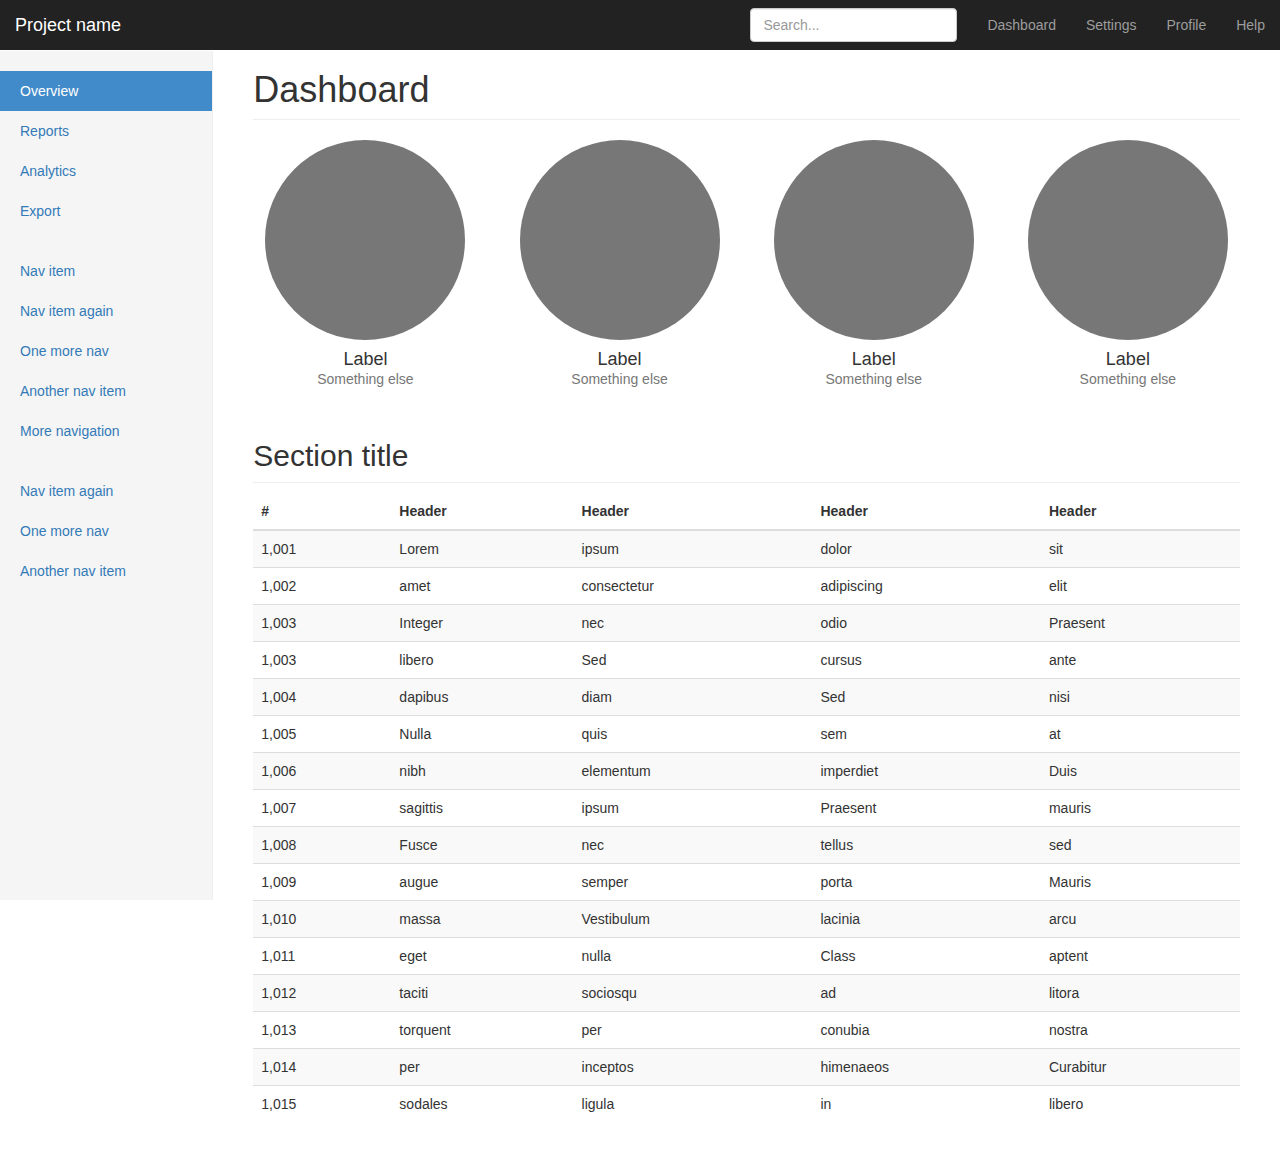
<file: Cuentas/docs/examples/dashboard/index.html>
<!DOCTYPE html>
<html lang="en">
  <head>
    <meta charset="utf-8">
    <meta http-equiv="X-UA-Compatible" content="IE=edge">
    <meta name="viewport" content="width=device-width, initial-scale=1">
    <!-- The above 3 meta tags *must* come first in the head; any other head content must come *after* these tags -->
    <meta name="description" content="">
    <meta name="author" content="">
    <link rel="icon" href="../../favicon.ico">

    <title>Dashboard Template for Bootstrap</title>

    <!-- Bootstrap core CSS -->
    <link href="../../dist/css/bootstrap.min.css" rel="stylesheet">

    <!-- IE10 viewport hack for Surface/desktop Windows 8 bug -->
    <link href="../../assets/css/ie10-viewport-bug-workaround.css" rel="stylesheet">

    <!-- Custom styles for this template -->
    <link href="dashboard.css" rel="stylesheet">

    <!-- Just for debugging purposes. Don't actually copy these 2 lines! -->
    <!--[if lt IE 9]><script src="../../assets/js/ie8-responsive-file-warning.js"></script><![endif]-->
    <script src="../../assets/js/ie-emulation-modes-warning.js"></script>

    <!-- HTML5 shim and Respond.js for IE8 support of HTML5 elements and media queries -->
    <!--[if lt IE 9]>
      <script src="https://oss.maxcdn.com/html5shiv/3.7.3/html5shiv.min.js"></script>
      <script src="https://oss.maxcdn.com/respond/1.4.2/respond.min.js"></script>
    <![endif]-->
  </head>

  <body>

    <nav class="navbar navbar-inverse navbar-fixed-top">
      <div class="container-fluid">
        <div class="navbar-header">
          <button type="button" class="navbar-toggle collapsed" data-toggle="collapse" data-target="#navbar" aria-expanded="false" aria-controls="navbar">
            <span class="sr-only">Toggle navigation</span>
            <span class="icon-bar"></span>
            <span class="icon-bar"></span>
            <span class="icon-bar"></span>
          </button>
          <a class="navbar-brand" href="#">Project name</a>
        </div>
        <div id="navbar" class="navbar-collapse collapse">
          <ul class="nav navbar-nav navbar-right">
            <li><a href="#">Dashboard</a></li>
            <li><a href="#">Settings</a></li>
            <li><a href="#">Profile</a></li>
            <li><a href="#">Help</a></li>
          </ul>
          <form class="navbar-form navbar-right">
            <input type="text" class="form-control" placeholder="Search...">
          </form>
        </div>
      </div>
    </nav>

    <div class="container-fluid">
      <div class="row">
        <div class="col-sm-3 col-md-2 sidebar">
          <ul class="nav nav-sidebar">
            <li class="active"><a href="#">Overview <span class="sr-only">(current)</span></a></li>
            <li><a href="#">Reports</a></li>
            <li><a href="#">Analytics</a></li>
            <li><a href="#">Export</a></li>
          </ul>
          <ul class="nav nav-sidebar">
            <li><a href="">Nav item</a></li>
            <li><a href="">Nav item again</a></li>
            <li><a href="">One more nav</a></li>
            <li><a href="">Another nav item</a></li>
            <li><a href="">More navigation</a></li>
          </ul>
          <ul class="nav nav-sidebar">
            <li><a href="">Nav item again</a></li>
            <li><a href="">One more nav</a></li>
            <li><a href="">Another nav item</a></li>
          </ul>
        </div>
        <div class="col-sm-9 col-sm-offset-3 col-md-10 col-md-offset-2 main">
          <h1 class="page-header">Dashboard</h1>

          <div class="row placeholders">
            <div class="col-xs-6 col-sm-3 placeholder">
              <img src="[data-uri]" width="200" height="200" class="img-responsive" alt="Generic placeholder thumbnail">
              <h4>Label</h4>
              <span class="text-muted">Something else</span>
            </div>
            <div class="col-xs-6 col-sm-3 placeholder">
              <img src="[data-uri]" width="200" height="200" class="img-responsive" alt="Generic placeholder thumbnail">
              <h4>Label</h4>
              <span class="text-muted">Something else</span>
            </div>
            <div class="col-xs-6 col-sm-3 placeholder">
              <img src="[data-uri]" width="200" height="200" class="img-responsive" alt="Generic placeholder thumbnail">
              <h4>Label</h4>
              <span class="text-muted">Something else</span>
            </div>
            <div class="col-xs-6 col-sm-3 placeholder">
              <img src="[data-uri]" width="200" height="200" class="img-responsive" alt="Generic placeholder thumbnail">
              <h4>Label</h4>
              <span class="text-muted">Something else</span>
            </div>
          </div>

          <h2 class="sub-header">Section title</h2>
          <div class="table-responsive">
            <table class="table table-striped">
              <thead>
                <tr>
                  <th>#</th>
                  <th>Header</th>
                  <th>Header</th>
                  <th>Header</th>
                  <th>Header</th>
                </tr>
              </thead>
              <tbody>
                <tr>
                  <td>1,001</td>
                  <td>Lorem</td>
                  <td>ipsum</td>
                  <td>dolor</td>
                  <td>sit</td>
                </tr>
                <tr>
                  <td>1,002</td>
                  <td>amet</td>
                  <td>consectetur</td>
                  <td>adipiscing</td>
                  <td>elit</td>
                </tr>
                <tr>
                  <td>1,003</td>
                  <td>Integer</td>
                  <td>nec</td>
                  <td>odio</td>
                  <td>Praesent</td>
                </tr>
                <tr>
                  <td>1,003</td>
                  <td>libero</td>
                  <td>Sed</td>
                  <td>cursus</td>
                  <td>ante</td>
                </tr>
                <tr>
                  <td>1,004</td>
                  <td>dapibus</td>
                  <td>diam</td>
                  <td>Sed</td>
                  <td>nisi</td>
                </tr>
                <tr>
                  <td>1,005</td>
                  <td>Nulla</td>
                  <td>quis</td>
                  <td>sem</td>
                  <td>at</td>
                </tr>
                <tr>
                  <td>1,006</td>
                  <td>nibh</td>
                  <td>elementum</td>
                  <td>imperdiet</td>
                  <td>Duis</td>
                </tr>
                <tr>
                  <td>1,007</td>
                  <td>sagittis</td>
                  <td>ipsum</td>
                  <td>Praesent</td>
                  <td>mauris</td>
                </tr>
                <tr>
                  <td>1,008</td>
                  <td>Fusce</td>
                  <td>nec</td>
                  <td>tellus</td>
                  <td>sed</td>
                </tr>
                <tr>
                  <td>1,009</td>
                  <td>augue</td>
                  <td>semper</td>
                  <td>porta</td>
                  <td>Mauris</td>
                </tr>
                <tr>
                  <td>1,010</td>
                  <td>massa</td>
                  <td>Vestibulum</td>
                  <td>lacinia</td>
                  <td>arcu</td>
                </tr>
                <tr>
                  <td>1,011</td>
                  <td>eget</td>
                  <td>nulla</td>
                  <td>Class</td>
                  <td>aptent</td>
                </tr>
                <tr>
                  <td>1,012</td>
                  <td>taciti</td>
                  <td>sociosqu</td>
                  <td>ad</td>
                  <td>litora</td>
                </tr>
                <tr>
                  <td>1,013</td>
                  <td>torquent</td>
                  <td>per</td>
                  <td>conubia</td>
                  <td>nostra</td>
                </tr>
                <tr>
                  <td>1,014</td>
                  <td>per</td>
                  <td>inceptos</td>
                  <td>himenaeos</td>
                  <td>Curabitur</td>
                </tr>
                <tr>
                  <td>1,015</td>
                  <td>sodales</td>
                  <td>ligula</td>
                  <td>in</td>
                  <td>libero</td>
                </tr>
              </tbody>
            </table>
          </div>
        </div>
      </div>
    </div>

    <!-- Bootstrap core JavaScript
    ================================================== -->
    <!-- Placed at the end of the document so the pages load faster -->
    <script src="https://ajax.googleapis.com/ajax/libs/jquery/1.12.4/jquery.min.js"></script>
    <script>window.jQuery || document.write('<script src="../../assets/js/vendor/jquery.min.js"><\/script>')</script>
    <script src="../../dist/js/bootstrap.min.js"></script>
    <!-- Just to make our placeholder images work. Don't actually copy the next line! -->
    <script src="../../assets/js/vendor/holder.min.js"></script>
    <!-- IE10 viewport hack for Surface/desktop Windows 8 bug -->
    <script src="../../assets/js/ie10-viewport-bug-workaround.js"></script>
  </body>
</html>
</file>
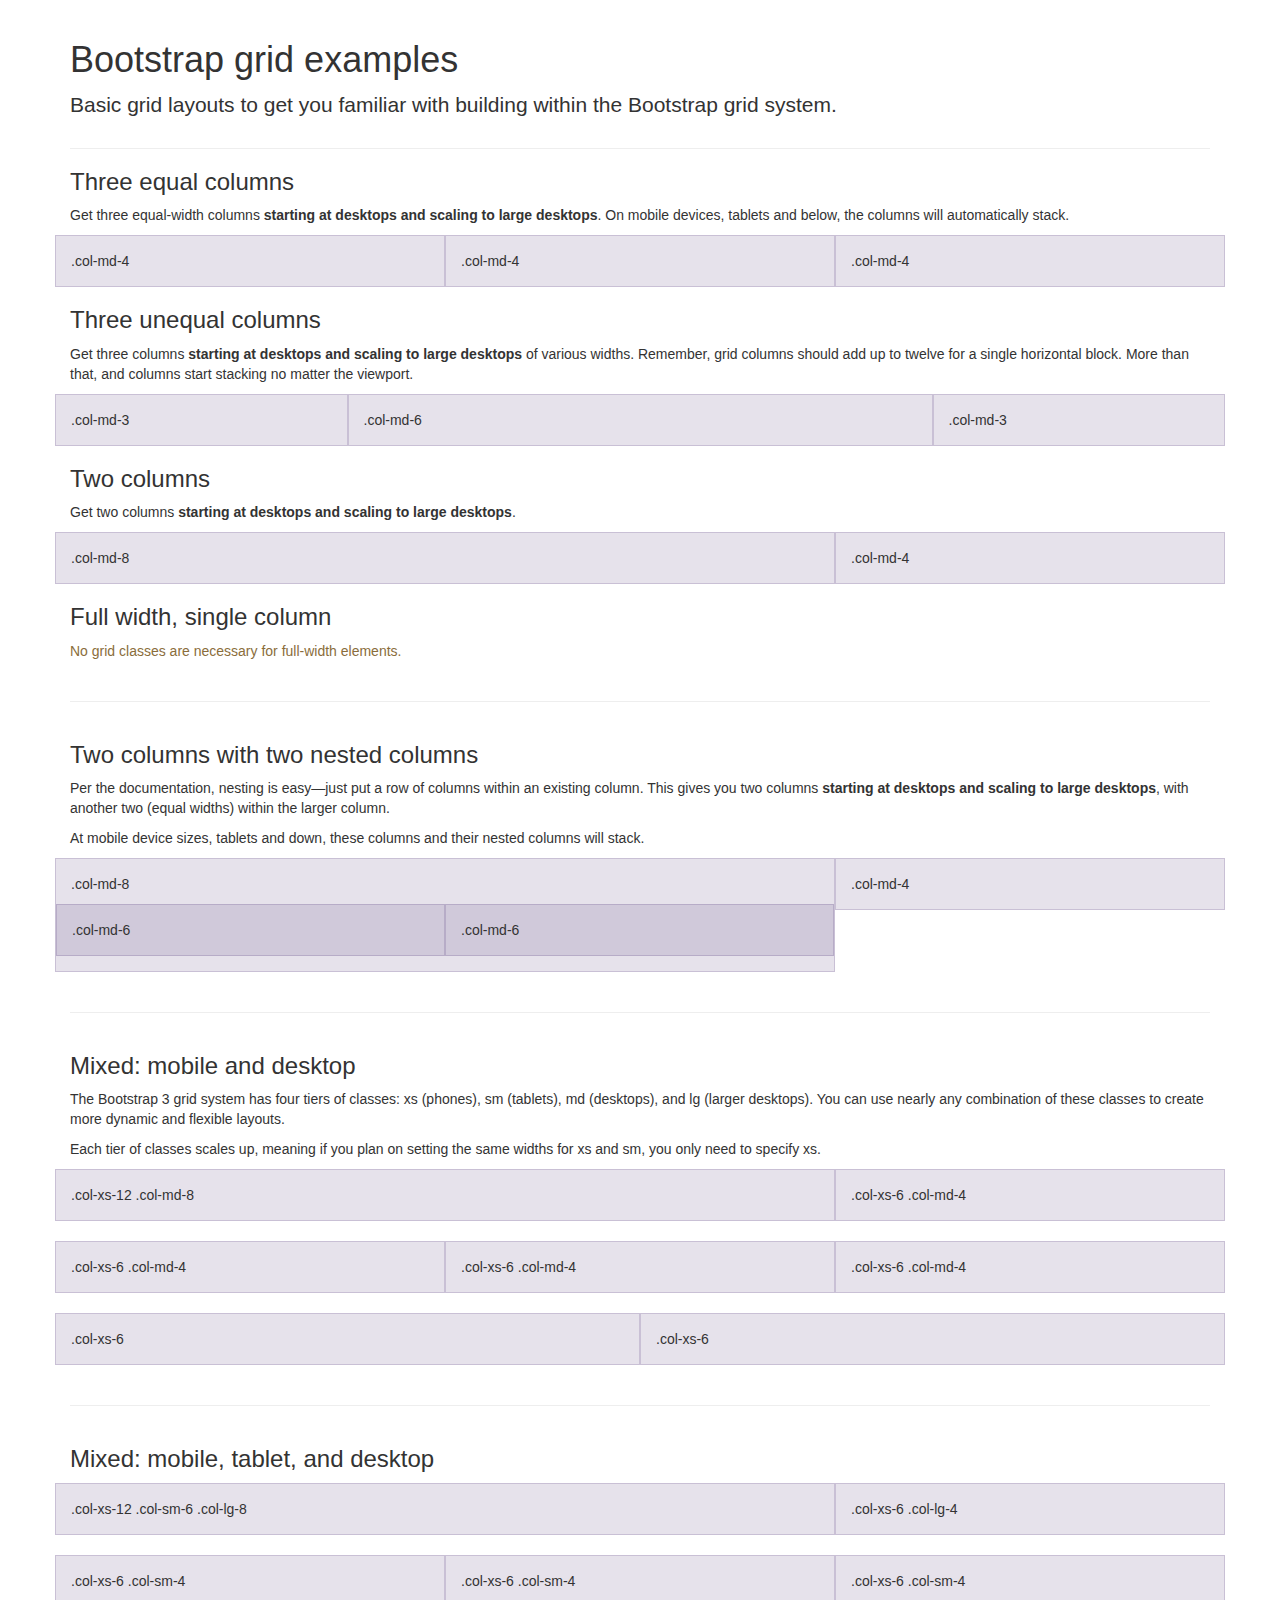
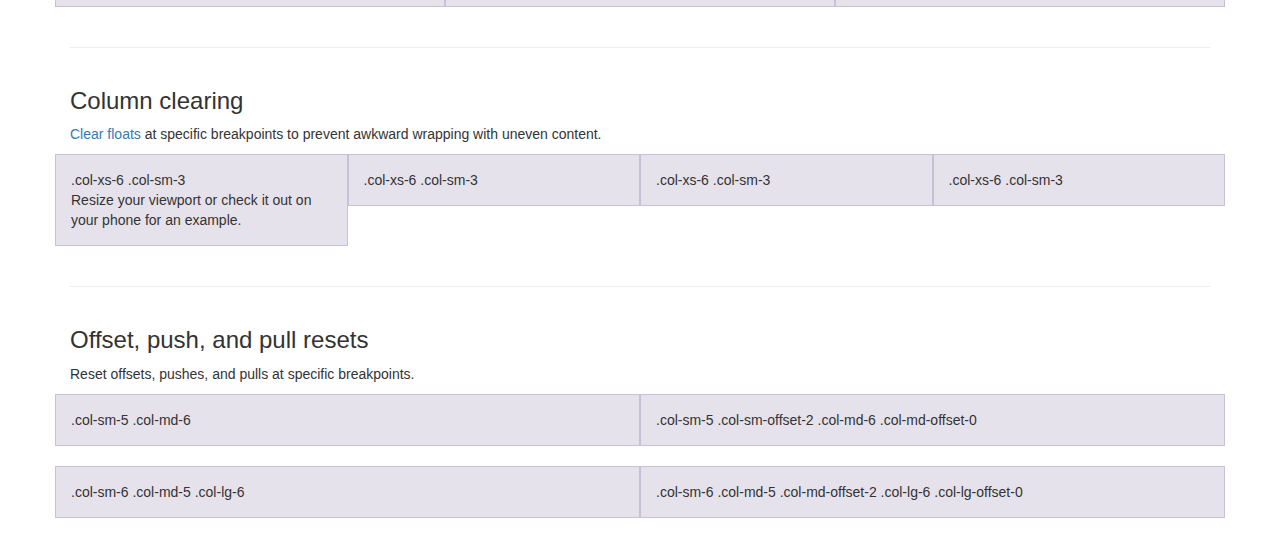
<file: Cuentas/docs/examples/grid/index.html>
<!DOCTYPE html>
<html lang="en">
  <head>
    <meta charset="utf-8">
    <meta http-equiv="X-UA-Compatible" content="IE=edge">
    <meta name="viewport" content="width=device-width, initial-scale=1">
    <!-- The above 3 meta tags *must* come first in the head; any other head content must come *after* these tags -->
    <meta name="description" content="">
    <meta name="author" content="">
    <link rel="icon" href="../../favicon.ico">

    <title>Grid Template for Bootstrap</title>

    <!-- Bootstrap core CSS -->
    <link href="../../dist/css/bootstrap.min.css" rel="stylesheet">

    <!-- IE10 viewport hack for Surface/desktop Windows 8 bug -->
    <link href="../../assets/css/ie10-viewport-bug-workaround.css" rel="stylesheet">

    <!-- Custom styles for this template -->
    <link href="grid.css" rel="stylesheet">

    <!-- Just for debugging purposes. Don't actually copy these 2 lines! -->
    <!--[if lt IE 9]><script src="../../assets/js/ie8-responsive-file-warning.js"></script><![endif]-->
    <script src="../../assets/js/ie-emulation-modes-warning.js"></script>

    <!-- HTML5 shim and Respond.js for IE8 support of HTML5 elements and media queries -->
    <!--[if lt IE 9]>
      <script src="https://oss.maxcdn.com/html5shiv/3.7.3/html5shiv.min.js"></script>
      <script src="https://oss.maxcdn.com/respond/1.4.2/respond.min.js"></script>
    <![endif]-->
  </head>

  <body>
    <div class="container">

      <div class="page-header">
        <h1>Bootstrap grid examples</h1>
        <p class="lead">Basic grid layouts to get you familiar with building within the Bootstrap grid system.</p>
      </div>

      <h3>Three equal columns</h3>
      <p>Get three equal-width columns <strong>starting at desktops and scaling to large desktops</strong>. On mobile devices, tablets and below, the columns will automatically stack.</p>
      <div class="row">
        <div class="col-md-4">.col-md-4</div>
        <div class="col-md-4">.col-md-4</div>
        <div class="col-md-4">.col-md-4</div>
      </div>

      <h3>Three unequal columns</h3>
      <p>Get three columns <strong>starting at desktops and scaling to large desktops</strong> of various widths. Remember, grid columns should add up to twelve for a single horizontal block. More than that, and columns start stacking no matter the viewport.</p>
      <div class="row">
        <div class="col-md-3">.col-md-3</div>
        <div class="col-md-6">.col-md-6</div>
        <div class="col-md-3">.col-md-3</div>
      </div>

      <h3>Two columns</h3>
      <p>Get two columns <strong>starting at desktops and scaling to large desktops</strong>.</p>
      <div class="row">
        <div class="col-md-8">.col-md-8</div>
        <div class="col-md-4">.col-md-4</div>
      </div>

      <h3>Full width, single column</h3>
      <p class="text-warning">No grid classes are necessary for full-width elements.</p>

      <hr>

      <h3>Two columns with two nested columns</h3>
      <p>Per the documentation, nesting is easy—just put a row of columns within an existing column. This gives you two columns <strong>starting at desktops and scaling to large desktops</strong>, with another two (equal widths) within the larger column.</p>
      <p>At mobile device sizes, tablets and down, these columns and their nested columns will stack.</p>
      <div class="row">
        <div class="col-md-8">
          .col-md-8
          <div class="row">
            <div class="col-md-6">.col-md-6</div>
            <div class="col-md-6">.col-md-6</div>
          </div>
        </div>
        <div class="col-md-4">.col-md-4</div>
      </div>

      <hr>

      <h3>Mixed: mobile and desktop</h3>
      <p>The Bootstrap 3 grid system has four tiers of classes: xs (phones), sm (tablets), md (desktops), and lg (larger desktops). You can use nearly any combination of these classes to create more dynamic and flexible layouts.</p>
      <p>Each tier of classes scales up, meaning if you plan on setting the same widths for xs and sm, you only need to specify xs.</p>
      <div class="row">
        <div class="col-xs-12 col-md-8">.col-xs-12 .col-md-8</div>
        <div class="col-xs-6 col-md-4">.col-xs-6 .col-md-4</div>
      </div>
      <div class="row">
        <div class="col-xs-6 col-md-4">.col-xs-6 .col-md-4</div>
        <div class="col-xs-6 col-md-4">.col-xs-6 .col-md-4</div>
        <div class="col-xs-6 col-md-4">.col-xs-6 .col-md-4</div>
      </div>
      <div class="row">
        <div class="col-xs-6">.col-xs-6</div>
        <div class="col-xs-6">.col-xs-6</div>
      </div>

      <hr>

      <h3>Mixed: mobile, tablet, and desktop</h3>
      <p></p>
      <div class="row">
        <div class="col-xs-12 col-sm-6 col-lg-8">.col-xs-12 .col-sm-6 .col-lg-8</div>
        <div class="col-xs-6 col-lg-4">.col-xs-6 .col-lg-4</div>
      </div>
      <div class="row">
        <div class="col-xs-6 col-sm-4">.col-xs-6 .col-sm-4</div>
        <div class="col-xs-6 col-sm-4">.col-xs-6 .col-sm-4</div>
        <div class="col-xs-6 col-sm-4">.col-xs-6 .col-sm-4</div>
      </div>

      <hr>

      <h3>Column clearing</h3>
      <p><a href="http://getbootstrap.com/css/#grid-responsive-resets">Clear floats</a> at specific breakpoints to prevent awkward wrapping with uneven content.</p>
      <div class="row">
        <div class="col-xs-6 col-sm-3">
          .col-xs-6 .col-sm-3
          <br>
          Resize your viewport or check it out on your phone for an example.
        </div>
        <div class="col-xs-6 col-sm-3">.col-xs-6 .col-sm-3</div>

        <!-- Add the extra clearfix for only the required viewport -->
        <div class="clearfix visible-xs"></div>

        <div class="col-xs-6 col-sm-3">.col-xs-6 .col-sm-3</div>
        <div class="col-xs-6 col-sm-3">.col-xs-6 .col-sm-3</div>
      </div>

      <hr>

      <h3>Offset, push, and pull resets</h3>
      <p>Reset offsets, pushes, and pulls at specific breakpoints.</p>
      <div class="row">
        <div class="col-sm-5 col-md-6">.col-sm-5 .col-md-6</div>
        <div class="col-sm-5 col-sm-offset-2 col-md-6 col-md-offset-0">.col-sm-5 .col-sm-offset-2 .col-md-6 .col-md-offset-0</div>
      </div>
      <div class="row">
        <div class="col-sm-6 col-md-5 col-lg-6">.col-sm-6 .col-md-5 .col-lg-6</div>
        <div class="col-sm-6 col-md-5 col-md-offset-2 col-lg-6 col-lg-offset-0">.col-sm-6 .col-md-5 .col-md-offset-2 .col-lg-6 .col-lg-offset-0</div>
      </div>


    </div> <!-- /container -->


    <!-- IE10 viewport hack for Surface/desktop Windows 8 bug -->
    <script src="../../assets/js/ie10-viewport-bug-workaround.js"></script>
  </body>
</html>
</file>
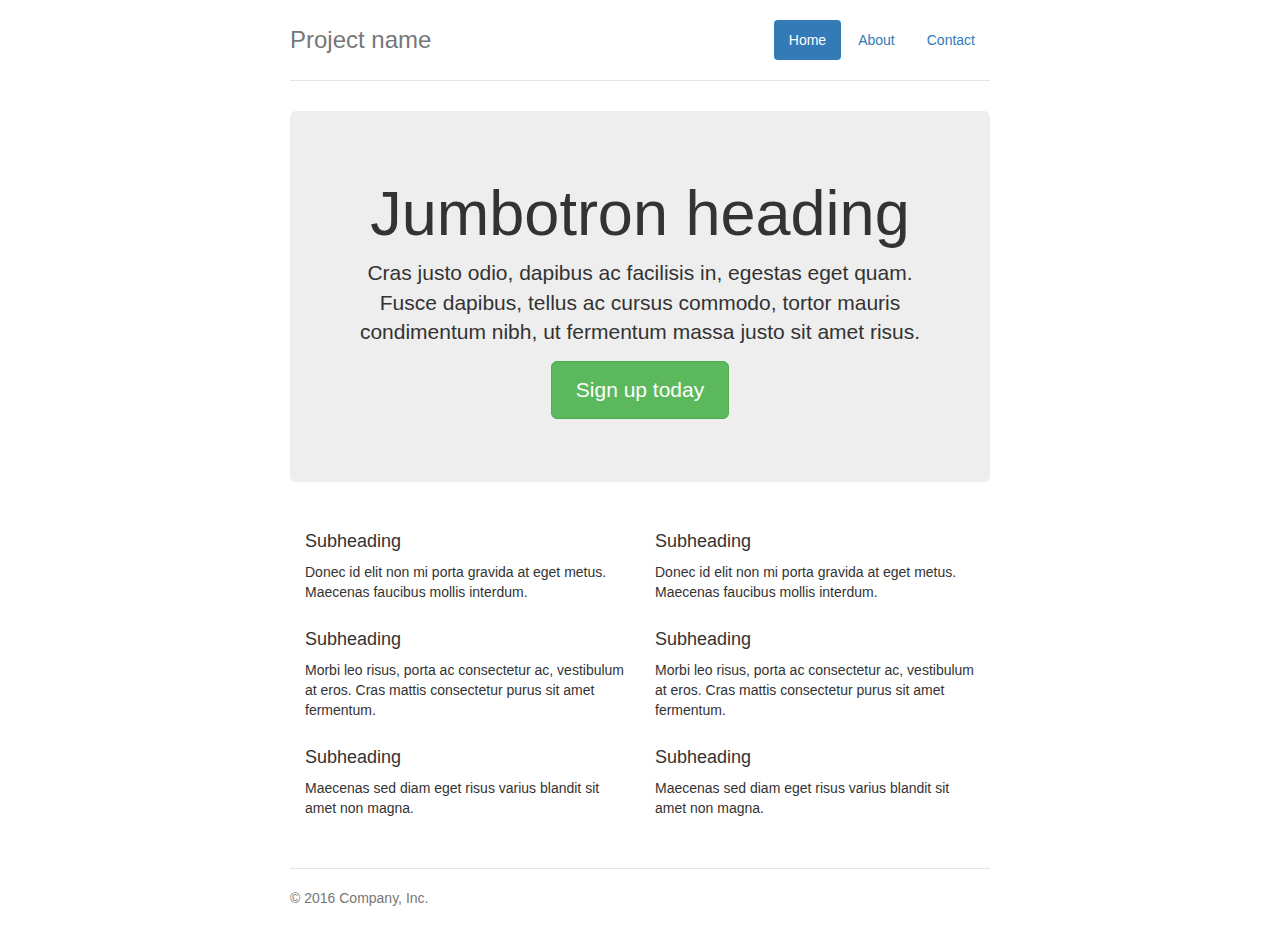
<file: Cuentas/docs/examples/jumbotron-narrow/index.html>
<!DOCTYPE html>
<html lang="en">
  <head>
    <meta charset="utf-8">
    <meta http-equiv="X-UA-Compatible" content="IE=edge">
    <meta name="viewport" content="width=device-width, initial-scale=1">
    <!-- The above 3 meta tags *must* come first in the head; any other head content must come *after* these tags -->
    <meta name="description" content="">
    <meta name="author" content="">
    <link rel="icon" href="../../favicon.ico">

    <title>Narrow Jumbotron Template for Bootstrap</title>

    <!-- Bootstrap core CSS -->
    <link href="../../dist/css/bootstrap.min.css" rel="stylesheet">

    <!-- IE10 viewport hack for Surface/desktop Windows 8 bug -->
    <link href="../../assets/css/ie10-viewport-bug-workaround.css" rel="stylesheet">

    <!-- Custom styles for this template -->
    <link href="jumbotron-narrow.css" rel="stylesheet">

    <!-- Just for debugging purposes. Don't actually copy these 2 lines! -->
    <!--[if lt IE 9]><script src="../../assets/js/ie8-responsive-file-warning.js"></script><![endif]-->
    <script src="../../assets/js/ie-emulation-modes-warning.js"></script>

    <!-- HTML5 shim and Respond.js for IE8 support of HTML5 elements and media queries -->
    <!--[if lt IE 9]>
      <script src="https://oss.maxcdn.com/html5shiv/3.7.3/html5shiv.min.js"></script>
      <script src="https://oss.maxcdn.com/respond/1.4.2/respond.min.js"></script>
    <![endif]-->
  </head>

  <body>

    <div class="container">
      <div class="header clearfix">
        <nav>
          <ul class="nav nav-pills pull-right">
            <li role="presentation" class="active"><a href="#">Home</a></li>
            <li role="presentation"><a href="#">About</a></li>
            <li role="presentation"><a href="#">Contact</a></li>
          </ul>
        </nav>
        <h3 class="text-muted">Project name</h3>
      </div>

      <div class="jumbotron">
        <h1>Jumbotron heading</h1>
        <p class="lead">Cras justo odio, dapibus ac facilisis in, egestas eget quam. Fusce dapibus, tellus ac cursus commodo, tortor mauris condimentum nibh, ut fermentum massa justo sit amet risus.</p>
        <p><a class="btn btn-lg btn-success" href="#" role="button">Sign up today</a></p>
      </div>

      <div class="row marketing">
        <div class="col-lg-6">
          <h4>Subheading</h4>
          <p>Donec id elit non mi porta gravida at eget metus. Maecenas faucibus mollis interdum.</p>

          <h4>Subheading</h4>
          <p>Morbi leo risus, porta ac consectetur ac, vestibulum at eros. Cras mattis consectetur purus sit amet fermentum.</p>

          <h4>Subheading</h4>
          <p>Maecenas sed diam eget risus varius blandit sit amet non magna.</p>
        </div>

        <div class="col-lg-6">
          <h4>Subheading</h4>
          <p>Donec id elit non mi porta gravida at eget metus. Maecenas faucibus mollis interdum.</p>

          <h4>Subheading</h4>
          <p>Morbi leo risus, porta ac consectetur ac, vestibulum at eros. Cras mattis consectetur purus sit amet fermentum.</p>

          <h4>Subheading</h4>
          <p>Maecenas sed diam eget risus varius blandit sit amet non magna.</p>
        </div>
      </div>

      <footer class="footer">
        <p>&copy; 2016 Company, Inc.</p>
      </footer>

    </div> <!-- /container -->


    <!-- IE10 viewport hack for Surface/desktop Windows 8 bug -->
    <script src="../../assets/js/ie10-viewport-bug-workaround.js"></script>
  </body>
</html>
</file>
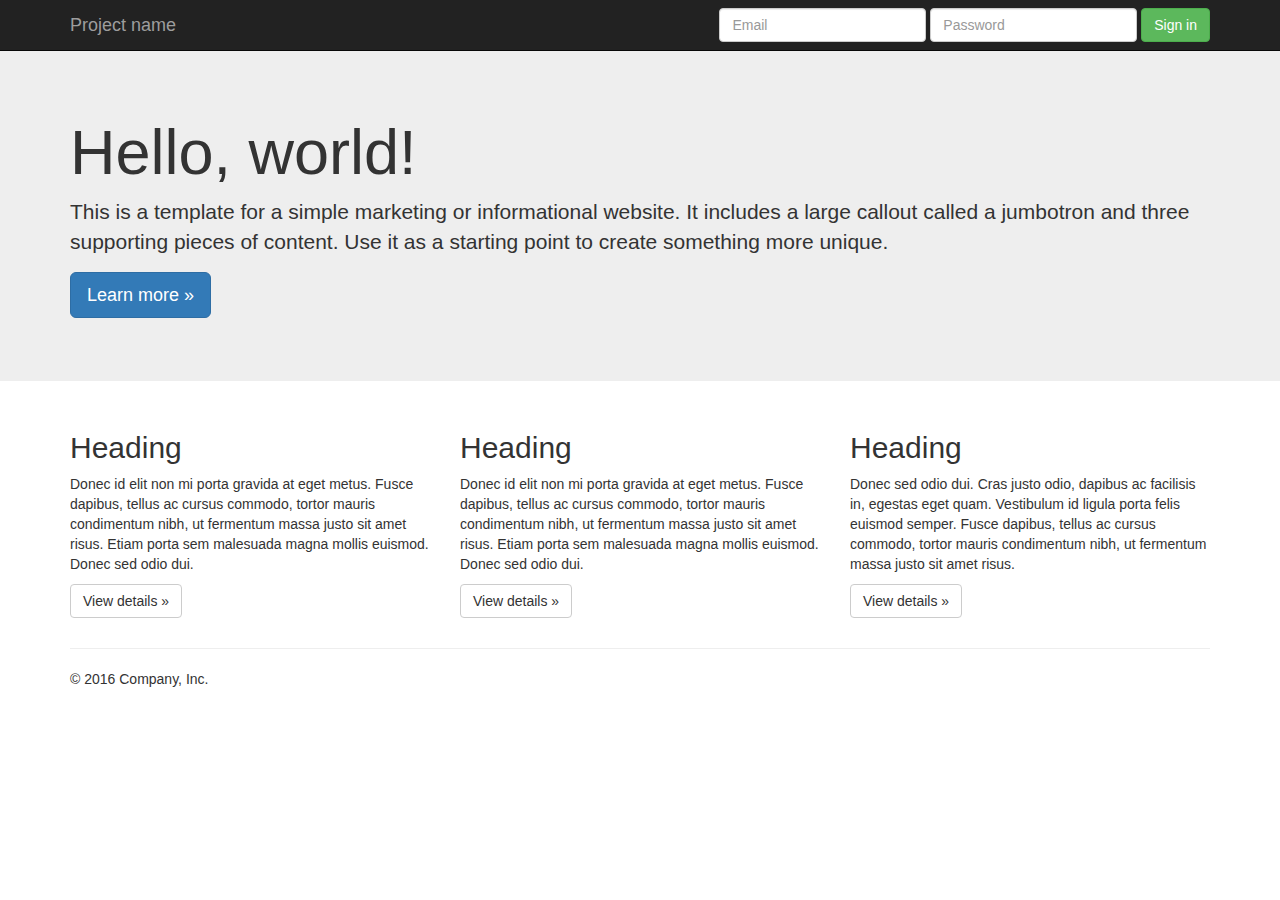
<file: Cuentas/docs/examples/jumbotron/index.html>
<!DOCTYPE html>
<html lang="en">
  <head>
    <meta charset="utf-8">
    <meta http-equiv="X-UA-Compatible" content="IE=edge">
    <meta name="viewport" content="width=device-width, initial-scale=1">
    <!-- The above 3 meta tags *must* come first in the head; any other head content must come *after* these tags -->
    <meta name="description" content="">
    <meta name="author" content="">
    <link rel="icon" href="../../favicon.ico">

    <title>Jumbotron Template for Bootstrap</title>

    <!-- Bootstrap core CSS -->
    <link href="../../dist/css/bootstrap.min.css" rel="stylesheet">

    <!-- IE10 viewport hack for Surface/desktop Windows 8 bug -->
    <link href="../../assets/css/ie10-viewport-bug-workaround.css" rel="stylesheet">

    <!-- Custom styles for this template -->
    <link href="jumbotron.css" rel="stylesheet">

    <!-- Just for debugging purposes. Don't actually copy these 2 lines! -->
    <!--[if lt IE 9]><script src="../../assets/js/ie8-responsive-file-warning.js"></script><![endif]-->
    <script src="../../assets/js/ie-emulation-modes-warning.js"></script>

    <!-- HTML5 shim and Respond.js for IE8 support of HTML5 elements and media queries -->
    <!--[if lt IE 9]>
      <script src="https://oss.maxcdn.com/html5shiv/3.7.3/html5shiv.min.js"></script>
      <script src="https://oss.maxcdn.com/respond/1.4.2/respond.min.js"></script>
    <![endif]-->
  </head>

  <body>

    <nav class="navbar navbar-inverse navbar-fixed-top">
      <div class="container">
        <div class="navbar-header">
          <button type="button" class="navbar-toggle collapsed" data-toggle="collapse" data-target="#navbar" aria-expanded="false" aria-controls="navbar">
            <span class="sr-only">Toggle navigation</span>
            <span class="icon-bar"></span>
            <span class="icon-bar"></span>
            <span class="icon-bar"></span>
          </button>
          <a class="navbar-brand" href="#">Project name</a>
        </div>
        <div id="navbar" class="navbar-collapse collapse">
          <form class="navbar-form navbar-right">
            <div class="form-group">
              <input type="text" placeholder="Email" class="form-control">
            </div>
            <div class="form-group">
              <input type="password" placeholder="Password" class="form-control">
            </div>
            <button type="submit" class="btn btn-success">Sign in</button>
          </form>
        </div><!--/.navbar-collapse -->
      </div>
    </nav>

    <!-- Main jumbotron for a primary marketing message or call to action -->
    <div class="jumbotron">
      <div class="container">
        <h1>Hello, world!</h1>
        <p>This is a template for a simple marketing or informational website. It includes a large callout called a jumbotron and three supporting pieces of content. Use it as a starting point to create something more unique.</p>
        <p><a class="btn btn-primary btn-lg" href="#" role="button">Learn more &raquo;</a></p>
      </div>
    </div>

    <div class="container">
      <!-- Example row of columns -->
      <div class="row">
        <div class="col-md-4">
          <h2>Heading</h2>
          <p>Donec id elit non mi porta gravida at eget metus. Fusce dapibus, tellus ac cursus commodo, tortor mauris condimentum nibh, ut fermentum massa justo sit amet risus. Etiam porta sem malesuada magna mollis euismod. Donec sed odio dui. </p>
          <p><a class="btn btn-default" href="#" role="button">View details &raquo;</a></p>
        </div>
        <div class="col-md-4">
          <h2>Heading</h2>
          <p>Donec id elit non mi porta gravida at eget metus. Fusce dapibus, tellus ac cursus commodo, tortor mauris condimentum nibh, ut fermentum massa justo sit amet risus. Etiam porta sem malesuada magna mollis euismod. Donec sed odio dui. </p>
          <p><a class="btn btn-default" href="#" role="button">View details &raquo;</a></p>
       </div>
        <div class="col-md-4">
          <h2>Heading</h2>
          <p>Donec sed odio dui. Cras justo odio, dapibus ac facilisis in, egestas eget quam. Vestibulum id ligula porta felis euismod semper. Fusce dapibus, tellus ac cursus commodo, tortor mauris condimentum nibh, ut fermentum massa justo sit amet risus.</p>
          <p><a class="btn btn-default" href="#" role="button">View details &raquo;</a></p>
        </div>
      </div>

      <hr>

      <footer>
        <p>&copy; 2016 Company, Inc.</p>
      </footer>
    </div> <!-- /container -->


    <!-- Bootstrap core JavaScript
    ================================================== -->
    <!-- Placed at the end of the document so the pages load faster -->
    <script src="https://ajax.googleapis.com/ajax/libs/jquery/1.12.4/jquery.min.js"></script>
    <script>window.jQuery || document.write('<script src="../../assets/js/vendor/jquery.min.js"><\/script>')</script>
    <script src="../../dist/js/bootstrap.min.js"></script>
    <!-- IE10 viewport hack for Surface/desktop Windows 8 bug -->
    <script src="../../assets/js/ie10-viewport-bug-workaround.js"></script>
  </body>
</html>
</file>
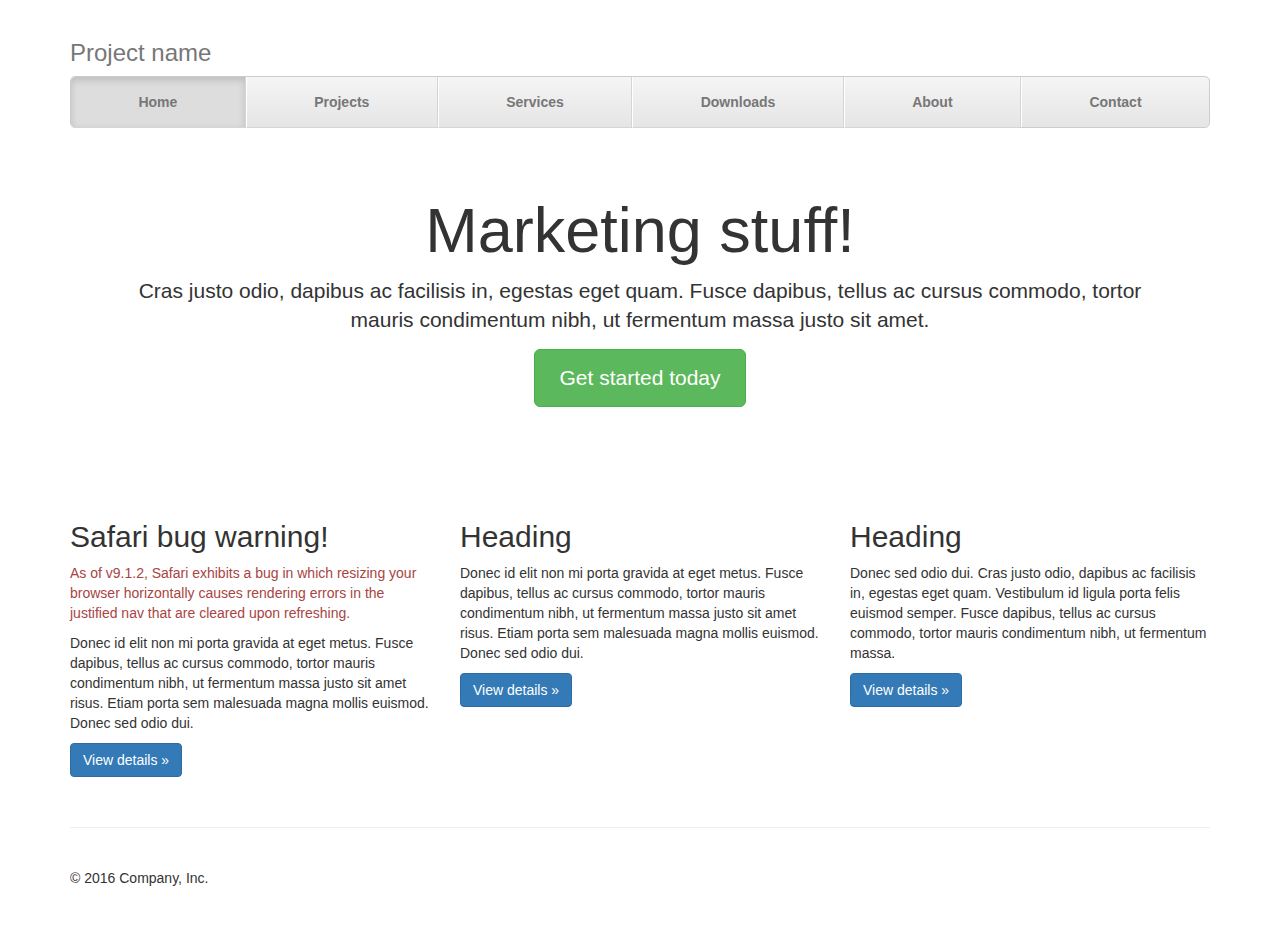
<file: Cuentas/docs/examples/justified-nav/index.html>
<!DOCTYPE html>
<html lang="en">
  <head>
    <meta charset="utf-8">
    <meta http-equiv="X-UA-Compatible" content="IE=edge">
    <meta name="viewport" content="width=device-width, initial-scale=1">
    <!-- The above 3 meta tags *must* come first in the head; any other head content must come *after* these tags -->
    <meta name="description" content="">
    <meta name="author" content="">
    <link rel="icon" href="../../favicon.ico">

    <title>Justified Nav Template for Bootstrap</title>

    <!-- Bootstrap core CSS -->
    <link href="../../dist/css/bootstrap.min.css" rel="stylesheet">

    <!-- IE10 viewport hack for Surface/desktop Windows 8 bug -->
    <link href="../../assets/css/ie10-viewport-bug-workaround.css" rel="stylesheet">

    <!-- Custom styles for this template -->
    <link href="justified-nav.css" rel="stylesheet">

    <!-- Just for debugging purposes. Don't actually copy these 2 lines! -->
    <!--[if lt IE 9]><script src="../../assets/js/ie8-responsive-file-warning.js"></script><![endif]-->
    <script src="../../assets/js/ie-emulation-modes-warning.js"></script>

    <!-- HTML5 shim and Respond.js for IE8 support of HTML5 elements and media queries -->
    <!--[if lt IE 9]>
      <script src="https://oss.maxcdn.com/html5shiv/3.7.3/html5shiv.min.js"></script>
      <script src="https://oss.maxcdn.com/respond/1.4.2/respond.min.js"></script>
    <![endif]-->
  </head>

  <body>

    <div class="container">

      <!-- The justified navigation menu is meant for single line per list item.
           Multiple lines will require custom code not provided by Bootstrap. -->
      <div class="masthead">
        <h3 class="text-muted">Project name</h3>
        <nav>
          <ul class="nav nav-justified">
            <li class="active"><a href="#">Home</a></li>
            <li><a href="#">Projects</a></li>
            <li><a href="#">Services</a></li>
            <li><a href="#">Downloads</a></li>
            <li><a href="#">About</a></li>
            <li><a href="#">Contact</a></li>
          </ul>
        </nav>
      </div>

      <!-- Jumbotron -->
      <div class="jumbotron">
        <h1>Marketing stuff!</h1>
        <p class="lead">Cras justo odio, dapibus ac facilisis in, egestas eget quam. Fusce dapibus, tellus ac cursus commodo, tortor mauris condimentum nibh, ut fermentum massa justo sit amet.</p>
        <p><a class="btn btn-lg btn-success" href="#" role="button">Get started today</a></p>
      </div>

      <!-- Example row of columns -->
      <div class="row">
        <div class="col-lg-4">
          <h2>Safari bug warning!</h2>
          <p class="text-danger">As of v9.1.2, Safari exhibits a bug in which resizing your browser horizontally causes rendering errors in the justified nav that are cleared upon refreshing.</p>
          <p>Donec id elit non mi porta gravida at eget metus. Fusce dapibus, tellus ac cursus commodo, tortor mauris condimentum nibh, ut fermentum massa justo sit amet risus. Etiam porta sem malesuada magna mollis euismod. Donec sed odio dui. </p>
          <p><a class="btn btn-primary" href="#" role="button">View details &raquo;</a></p>
        </div>
        <div class="col-lg-4">
          <h2>Heading</h2>
          <p>Donec id elit non mi porta gravida at eget metus. Fusce dapibus, tellus ac cursus commodo, tortor mauris condimentum nibh, ut fermentum massa justo sit amet risus. Etiam porta sem malesuada magna mollis euismod. Donec sed odio dui. </p>
          <p><a class="btn btn-primary" href="#" role="button">View details &raquo;</a></p>
       </div>
        <div class="col-lg-4">
          <h2>Heading</h2>
          <p>Donec sed odio dui. Cras justo odio, dapibus ac facilisis in, egestas eget quam. Vestibulum id ligula porta felis euismod semper. Fusce dapibus, tellus ac cursus commodo, tortor mauris condimentum nibh, ut fermentum massa.</p>
          <p><a class="btn btn-primary" href="#" role="button">View details &raquo;</a></p>
        </div>
      </div>

      <!-- Site footer -->
      <footer class="footer">
        <p>&copy; 2016 Company, Inc.</p>
      </footer>

    </div> <!-- /container -->


    <!-- IE10 viewport hack for Surface/desktop Windows 8 bug -->
    <script src="../../assets/js/ie10-viewport-bug-workaround.js"></script>
  </body>
</html>
</file>
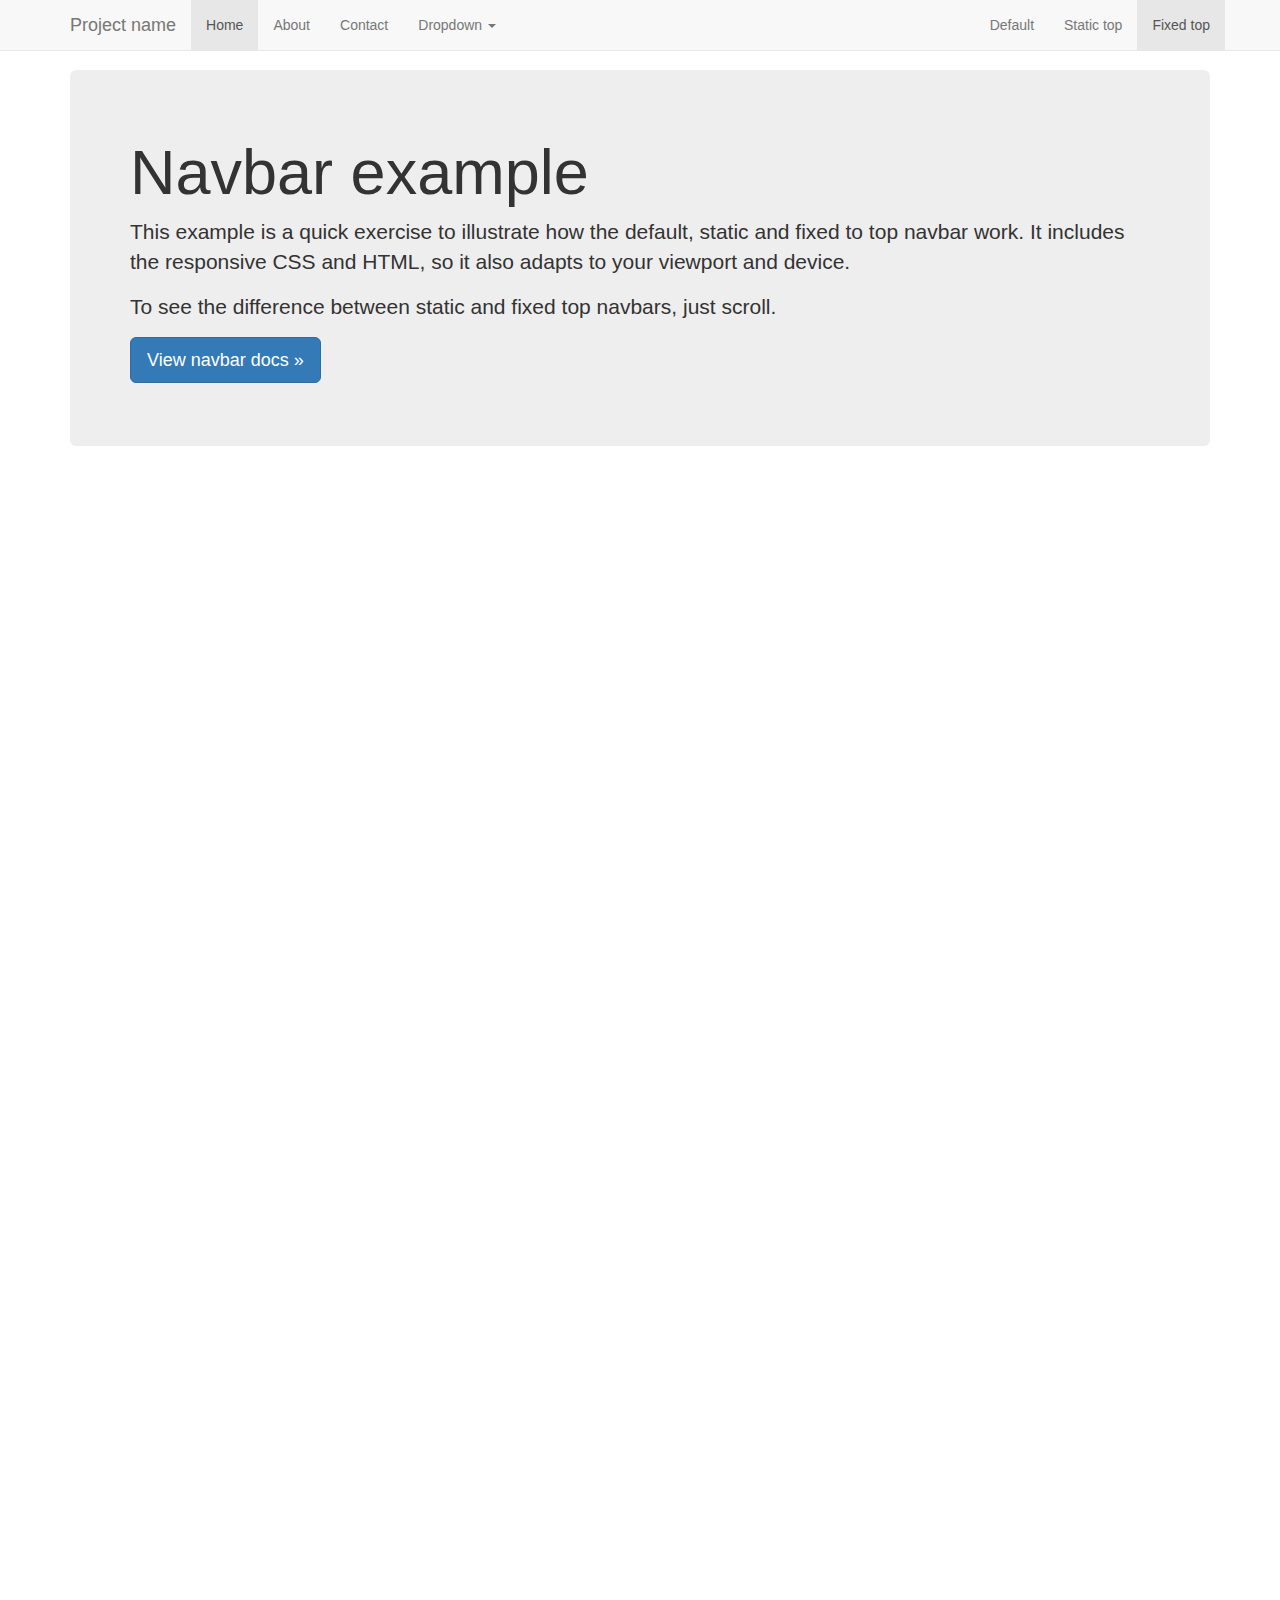
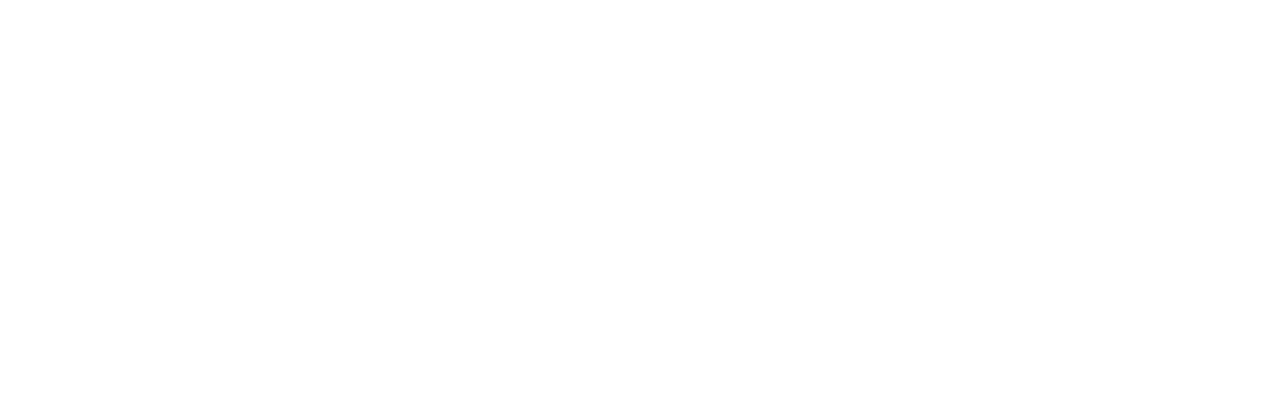
<file: Cuentas/docs/examples/navbar-fixed-top/index.html>
<!DOCTYPE html>
<html lang="en">
  <head>
    <meta charset="utf-8">
    <meta http-equiv="X-UA-Compatible" content="IE=edge">
    <meta name="viewport" content="width=device-width, initial-scale=1">
    <!-- The above 3 meta tags *must* come first in the head; any other head content must come *after* these tags -->
    <meta name="description" content="">
    <meta name="author" content="">
    <link rel="icon" href="../../favicon.ico">

    <title>Fixed Top Navbar Example for Bootstrap</title>

    <!-- Bootstrap core CSS -->
    <link href="../../dist/css/bootstrap.min.css" rel="stylesheet">

    <!-- IE10 viewport hack for Surface/desktop Windows 8 bug -->
    <link href="../../assets/css/ie10-viewport-bug-workaround.css" rel="stylesheet">

    <!-- Custom styles for this template -->
    <link href="navbar-fixed-top.css" rel="stylesheet">

    <!-- Just for debugging purposes. Don't actually copy these 2 lines! -->
    <!--[if lt IE 9]><script src="../../assets/js/ie8-responsive-file-warning.js"></script><![endif]-->
    <script src="../../assets/js/ie-emulation-modes-warning.js"></script>

    <!-- HTML5 shim and Respond.js for IE8 support of HTML5 elements and media queries -->
    <!--[if lt IE 9]>
      <script src="https://oss.maxcdn.com/html5shiv/3.7.3/html5shiv.min.js"></script>
      <script src="https://oss.maxcdn.com/respond/1.4.2/respond.min.js"></script>
    <![endif]-->
  </head>

  <body>

    <!-- Fixed navbar -->
    <nav class="navbar navbar-default navbar-fixed-top">
      <div class="container">
        <div class="navbar-header">
          <button type="button" class="navbar-toggle collapsed" data-toggle="collapse" data-target="#navbar" aria-expanded="false" aria-controls="navbar">
            <span class="sr-only">Toggle navigation</span>
            <span class="icon-bar"></span>
            <span class="icon-bar"></span>
            <span class="icon-bar"></span>
          </button>
          <a class="navbar-brand" href="#">Project name</a>
        </div>
        <div id="navbar" class="navbar-collapse collapse">
          <ul class="nav navbar-nav">
            <li class="active"><a href="#">Home</a></li>
            <li><a href="#about">About</a></li>
            <li><a href="#contact">Contact</a></li>
            <li class="dropdown">
              <a href="#" class="dropdown-toggle" data-toggle="dropdown" role="button" aria-haspopup="true" aria-expanded="false">Dropdown <span class="caret"></span></a>
              <ul class="dropdown-menu">
                <li><a href="#">Action</a></li>
                <li><a href="#">Another action</a></li>
                <li><a href="#">Something else here</a></li>
                <li role="separator" class="divider"></li>
                <li class="dropdown-header">Nav header</li>
                <li><a href="#">Separated link</a></li>
                <li><a href="#">One more separated link</a></li>
              </ul>
            </li>
          </ul>
          <ul class="nav navbar-nav navbar-right">
            <li><a href="../navbar/">Default</a></li>
            <li><a href="../navbar-static-top/">Static top</a></li>
            <li class="active"><a href="./">Fixed top <span class="sr-only">(current)</span></a></li>
          </ul>
        </div><!--/.nav-collapse -->
      </div>
    </nav>

    <div class="container">

      <!-- Main component for a primary marketing message or call to action -->
      <div class="jumbotron">
        <h1>Navbar example</h1>
        <p>This example is a quick exercise to illustrate how the default, static and fixed to top navbar work. It includes the responsive CSS and HTML, so it also adapts to your viewport and device.</p>
        <p>To see the difference between static and fixed top navbars, just scroll.</p>
        <p>
          <a class="btn btn-lg btn-primary" href="../../components/#navbar" role="button">View navbar docs &raquo;</a>
        </p>
      </div>

    </div> <!-- /container -->


    <!-- Bootstrap core JavaScript
    ================================================== -->
    <!-- Placed at the end of the document so the pages load faster -->
    <script src="https://ajax.googleapis.com/ajax/libs/jquery/1.12.4/jquery.min.js"></script>
    <script>window.jQuery || document.write('<script src="../../assets/js/vendor/jquery.min.js"><\/script>')</script>
    <script src="../../dist/js/bootstrap.min.js"></script>
    <!-- IE10 viewport hack for Surface/desktop Windows 8 bug -->
    <script src="../../assets/js/ie10-viewport-bug-workaround.js"></script>
  </body>
</html>
</file>
<file: stylesheets/stylesheet.css>
* {
  box-sizing: border-box; }

body {
  padding: 0;
  margin: 0;
  font-family: "Open Sans", "Helvetica Neue", Helvetica, Arial, sans-serif;
  font-size: 16px;
  line-height: 1.5;
  color: #606c71; }

a {
  color: #1e6bb8;
  text-decoration: none; }
  a:hover {
    text-decoration: underline; }

.btn {
  display: inline-block;
  margin-bottom: 1rem;
  color: rgba(255, 255, 255, 0.7);
  background-color: rgba(255, 255, 255, 0.08);
  border-color: rgba(255, 255, 255, 0.2);
  border-style: solid;
  border-width: 1px;
  border-radius: 0.3rem;
  transition: color 0.2s, background-color 0.2s, border-color 0.2s; }
  .btn + .btn {
    margin-left: 1rem; }

.btn:hover {
  color: rgba(255, 255, 255, 0.8);
  text-decoration: none;
  background-color: rgba(255, 255, 255, 0.2);
  border-color: rgba(255, 255, 255, 0.3); }

@media screen and (min-width: 64em) {
  .btn {
    padding: 0.75rem 1rem; } }

@media screen and (min-width: 42em) and (max-width: 64em) {
  .btn {
    padding: 0.6rem 0.9rem;
    font-size: 0.9rem; } }

@media screen and (max-width: 42em) {
  .btn {
    display: block;
    width: 100%;
    padding: 0.75rem;
    font-size: 0.9rem; }
    .btn + .btn {
      margin-top: 1rem;
      margin-left: 0; } }

.page-header {
  color: #fff;
  text-align: center;
  background-color: #159957;
  background-image: linear-gradient(120deg, #155799, #159957); }

@media screen and (min-width: 64em) {
  .page-header {
    padding: 5rem 6rem; } }

@media screen and (min-width: 42em) and (max-width: 64em) {
  .page-header {
    padding: 3rem 4rem; } }

@media screen and (max-width: 42em) {
  .page-header {
    padding: 2rem 1rem; } }

.project-name {
  margin-top: 0;
  margin-bottom: 0.1rem; }

@media screen and (min-width: 64em) {
  .project-name {
    font-size: 3.25rem; } }

@media screen and (min-width: 42em) and (max-width: 64em) {
  .project-name {
    font-size: 2.25rem; } }

@media screen and (max-width: 42em) {
  .project-name {
    font-size: 1.75rem; } }

.project-tagline {
  margin-bottom: 2rem;
  font-weight: normal;
  opacity: 0.7; }

@media screen and (min-width: 64em) {
  .project-tagline {
    font-size: 1.25rem; } }

@media screen and (min-width: 42em) and (max-width: 64em) {
  .project-tagline {
    font-size: 1.15rem; } }

@media screen and (max-width: 42em) {
  .project-tagline {
    font-size: 1rem; } }

.main-content :first-child {
  margin-top: 0; }
.main-content img {
  max-width: 100%; }
.main-content h1, .main-content h2, .main-content h3, .main-content h4, .main-content h5, .main-content h6 {
  margin-top: 2rem;
  margin-bottom: 1rem;
  font-weight: normal;
  color: #159957; }
.main-content p {
  margin-bottom: 1em; }
.main-content code {
  padding: 2px 4px;
  font-family: Consolas, "Liberation Mono", Menlo, Courier, monospace;
  font-size: 0.9rem;
  color: #383e41;
  background-color: #f3f6fa;
  border-radius: 0.3rem; }
.main-content pre {
  padding: 0.8rem;
  margin-top: 0;
  margin-bottom: 1rem;
  font: 1rem Consolas, "Liberation Mono", Menlo, Courier, monospace;
  color: #567482;
  word-wrap: normal;
  background-color: #f3f6fa;
  border: solid 1px #dce6f0;
  border-radius: 0.3rem; }
  .main-content pre > code {
    padding: 0;
    margin: 0;
    font-size: 0.9rem;
    color: #567482;
    word-break: normal;
    white-space: pre;
    background: transparent;
    border: 0; }
.main-content .highlight {
  margin-bottom: 1rem; }
  .main-content .highlight pre {
    margin-bottom: 0;
    word-break: normal; }
.main-content .highlight pre, .main-content pre {
  padding: 0.8rem;
  overflow: auto;
  font-size: 0.9rem;
  line-height: 1.45;
  border-radius: 0.3rem; }
.main-content pre code, .main-content pre tt {
  display: inline;
  max-width: initial;
  padding: 0;
  margin: 0;
  overflow: initial;
  line-height: inherit;
  word-wrap: normal;
  background-color: transparent;
  border: 0; }
  .main-content pre code:before, .main-content pre code:after, .main-content pre tt:before, .main-content pre tt:after {
    content: normal; }
.main-content ul, .main-content ol {
  margin-top: 0; }
.main-content blockquote {
  padding: 0 1rem;
  margin-left: 0;
  color: #819198;
  border-left: 0.3rem solid #dce6f0; }
  .main-content blockquote > :first-child {
    margin-top: 0; }
  .main-content blockquote > :last-child {
    margin-bottom: 0; }
.main-content table {
  display: block;
  width: 100%;
  overflow: auto;
  word-break: normal;
  word-break: keep-all; }
  .main-content table th {
    font-weight: bold; }
  .main-content table th, .main-content table td {
    padding: 0.5rem 1rem;
    border: 1px solid #e9ebec; }
.main-content dl {
  padding: 0; }
  .main-content dl dt {
    padding: 0;
    margin-top: 1rem;
    font-size: 1rem;
    font-weight: bold; }
  .main-content dl dd {
    padding: 0;
    margin-bottom: 1rem; }
.main-content hr {
  height: 2px;
  padding: 0;
  margin: 1rem 0;
  background-color: #eff0f1;
  border: 0; }

@media screen and (min-width: 64em) {
  .main-content {
    max-width: 64rem;
    padding: 2rem 6rem;
    margin: 0 auto;
    font-size: 1.1rem; } }

@media screen and (min-width: 42em) and (max-width: 64em) {
  .main-content {
    padding: 2rem 4rem;
    font-size: 1.1rem; } }

@media screen and (max-width: 42em) {
  .main-content {
    padding: 2rem 1rem;
    font-size: 1rem; } }

.site-footer {
  padding-top: 2rem;
  margin-top: 2rem;
  border-top: solid 1px #eff0f1; }

.site-footer-owner {
  display: block;
  font-weight: bold; }

.site-footer-credits {
  color: #819198; }

@media screen and (min-width: 64em) {
  .site-footer {
    font-size: 1rem; } }

@media screen and (min-width: 42em) and (max-width: 64em) {
  .site-footer {
    font-size: 1rem; } }

@media screen and (max-width: 42em) {
  .site-footer {
    font-size: 0.9rem; } }
</file>
<file: stylesheets/github-light.css>
/*
The MIT License (MIT)

Copyright (c) 2016 GitHub, Inc.

Permission is hereby granted, free of charge, to any person obtaining a copy
of this software and associated documentation files (the "Software"), to deal
in the Software without restriction, including without limitation the rights
to use, copy, modify, merge, publish, distribute, sublicense, and/or sell
copies of the Software, and to permit persons to whom the Software is
furnished to do so, subject to the following conditions:

The above copyright notice and this permission notice shall be included in all
copies or substantial portions of the Software.

THE SOFTWARE IS PROVIDED "AS IS", WITHOUT WARRANTY OF ANY KIND, EXPRESS OR
IMPLIED, INCLUDING BUT NOT LIMITED TO THE WARRANTIES OF MERCHANTABILITY,
FITNESS FOR A PARTICULAR PURPOSE AND NONINFRINGEMENT. IN NO EVENT SHALL THE
AUTHORS OR COPYRIGHT HOLDERS BE LIABLE FOR ANY CLAIM, DAMAGES OR OTHER
LIABILITY, WHETHER IN AN ACTION OF CONTRACT, TORT OR OTHERWISE, ARISING FROM,
OUT OF OR IN CONNECTION WITH THE SOFTWARE OR THE USE OR OTHER DEALINGS IN THE
SOFTWARE.

*/

.pl-c /* comment */ {
  color: #969896;
}

.pl-c1 /* constant, variable.other.constant, support, meta.property-name, support.constant, support.variable, meta.module-reference, markup.raw, meta.diff.header */,
.pl-s .pl-v /* string variable */ {
  color: #0086b3;
}

.pl-e /* entity */,
.pl-en /* entity.name */ {
  color: #795da3;
}

.pl-smi /* variable.parameter.function, storage.modifier.package, storage.modifier.import, storage.type.java, variable.other */,
.pl-s .pl-s1 /* string source */ {
  color: #333;
}

.pl-ent /* entity.name.tag */ {
  color: #63a35c;
}

.pl-k /* keyword, storage, storage.type */ {
  color: #a71d5d;
}

.pl-s /* string */,
.pl-pds /* punctuation.definition.string, string.regexp.character-class */,
.pl-s .pl-pse .pl-s1 /* string punctuation.section.embedded source */,
.pl-sr /* string.regexp */,
.pl-sr .pl-cce /* string.regexp constant.character.escape */,
.pl-sr .pl-sre /* string.regexp source.ruby.embedded */,
.pl-sr .pl-sra /* string.regexp string.regexp.arbitrary-repitition */ {
  color: #183691;
}

.pl-v /* variable */ {
  color: #ed6a43;
}

.pl-id /* invalid.deprecated */ {
  color: #b52a1d;
}

.pl-ii /* invalid.illegal */ {
  color: #f8f8f8;
  background-color: #b52a1d;
}

.pl-sr .pl-cce /* string.regexp constant.character.escape */ {
  font-weight: bold;
  color: #63a35c;
}

.pl-ml /* markup.list */ {
  color: #693a17;
}

.pl-mh /* markup.heading */,
.pl-mh .pl-en /* markup.heading entity.name */,
.pl-ms /* meta.separator */ {
  font-weight: bold;
  color: #1d3e81;
}

.pl-mq /* markup.quote */ {
  color: #008080;
}

.pl-mi /* markup.italic */ {
  font-style: italic;
  color: #333;
}

.pl-mb /* markup.bold */ {
  font-weight: bold;
  color: #333;
}

.pl-md /* markup.deleted, meta.diff.header.from-file */ {
  color: #bd2c00;
  background-color: #ffecec;
}

.pl-mi1 /* markup.inserted, meta.diff.header.to-file */ {
  color: #55a532;
  background-color: #eaffea;
}

.pl-mdr /* meta.diff.range */ {
  font-weight: bold;
  color: #795da3;
}

.pl-mo /* meta.output */ {
  color: #1d3e81;
}
</file>
<file: fpdf.css>
body {font-family:"Times New Roman",serif}
h1 {font:bold 135% Arial,sans-serif; color:#4000A0; margin-bottom:0.9em}
h2 {font:bold 95% Arial,sans-serif; color:#900000; margin-top:1.5em; margin-bottom:1em}
dl.param dt {text-decoration:underline}
dl.param dd {margin-top:1em; margin-bottom:1em}
dl.param ul {margin-top:1em; margin-bottom:1em}
tt, code, kbd {font-family:"Courier New",Courier,monospace; font-size:82%}
div.source {margin-top:1.4em; margin-bottom:1.3em}
div.source pre {display:table; border:1px solid #24246A; width:100%; margin:0em; font-family:inherit; font-size:100%}
div.source code {display:block; border:1px solid #C5C5EC; background-color:#F0F5FF; padding:6px; color:#000000}
div.doc-source {margin-top:1.4em; margin-bottom:1.3em}
div.doc-source pre {display:table; width:100%; margin:0em; font-family:inherit; font-size:100%}
div.doc-source code {display:block; background-color:#E0E0E0; padding:4px}
.kw {color:#000080; font-weight:bold}
.str {color:#CC0000}
.cmt {color:#008000}
p.demo {text-align:center; margin-top:-0.9em}
a.demo {text-decoration:none; font-weight:bold; color:#0000CC}
a.demo:link {text-decoration:none; font-weight:bold; color:#0000CC}
a.demo:hover {text-decoration:none; font-weight:bold; color:#0000FF}
a.demo:active {text-decoration:none; font-weight:bold; color:#0000FF}
</file>
<file: Cuentas/docs/examples/blog/blog.css>
/*
 * Globals
 */

body {
  font-family: Georgia, "Times New Roman", Times, serif;
  color: #555;
}

h1, .h1,
h2, .h2,
h3, .h3,
h4, .h4,
h5, .h5,
h6, .h6 {
  margin-top: 0;
  font-family: "Helvetica Neue", Helvetica, Arial, sans-serif;
  font-weight: normal;
  color: #333;
}


/*
 * Override Bootstrap's default container.
 */

@media (min-width: 1200px) {
  .container {
    width: 970px;
  }
}


/*
 * Masthead for nav
 */

.blog-masthead {
  background-color: #428bca;
  -webkit-box-shadow: inset 0 -2px 5px rgba(0,0,0,.1);
          box-shadow: inset 0 -2px 5px rgba(0,0,0,.1);
}

/* Nav links */
.blog-nav-item {
  position: relative;
  display: inline-block;
  padding: 10px;
  font-weight: 500;
  color: #cdddeb;
}
.blog-nav-item:hover,
.blog-nav-item:focus {
  color: #fff;
  text-decoration: none;
}

/* Active state gets a caret at the bottom */
.blog-nav .active {
  color: #fff;
}
.blog-nav .active:after {
  position: absolute;
  bottom: 0;
  left: 50%;
  width: 0;
  height: 0;
  margin-left: -5px;
  vertical-align: middle;
  content: " ";
  border-right: 5px solid transparent;
  border-bottom: 5px solid;
  border-left: 5px solid transparent;
}


/*
 * Blog name and description
 */

.blog-header {
  padding-top: 20px;
  padding-bottom: 20px;
}
.blog-title {
  margin-top: 30px;
  margin-bottom: 0;
  font-size: 60px;
  font-weight: normal;
}
.blog-description {
  font-size: 20px;
  color: #999;
}


/*
 * Main column and sidebar layout
 */

.blog-main {
  font-size: 18px;
  line-height: 1.5;
}

/* Sidebar modules for boxing content */
.sidebar-module {
  padding: 15px;
  margin: 0 -15px 15px;
}
.sidebar-module-inset {
  padding: 15px;
  background-color: #f5f5f5;
  border-radius: 4px;
}
.sidebar-module-inset p:last-child,
.sidebar-module-inset ul:last-child,
.sidebar-module-inset ol:last-child {
  margin-bottom: 0;
}


/* Pagination */
.pager {
  margin-bottom: 60px;
  text-align: left;
}
.pager > li > a {
  width: 140px;
  padding: 10px 20px;
  text-align: center;
  border-radius: 30px;
}


/*
 * Blog posts
 */

.blog-post {
  margin-bottom: 60px;
}
.blog-post-title {
  margin-bottom: 5px;
  font-size: 40px;
}
.blog-post-meta {
  margin-bottom: 20px;
  color: #999;
}


/*
 * Footer
 */

.blog-footer {
  padding: 40px 0;
  color: #999;
  text-align: center;
  background-color: #f9f9f9;
  border-top: 1px solid #e5e5e5;
}
.blog-footer p:last-child {
  margin-bottom: 0;
}
</file>
<file: Cuentas/docs/examples/carousel/carousel.css>
/* GLOBAL STYLES
-------------------------------------------------- */
/* Padding below the footer and lighter body text */

body {
  padding-bottom: 40px;
  color: #5a5a5a;
}


/* CUSTOMIZE THE NAVBAR
-------------------------------------------------- */

/* Special class on .container surrounding .navbar, used for positioning it into place. */
.navbar-wrapper {
  position: absolute;
  top: 0;
  right: 0;
  left: 0;
  z-index: 20;
}

/* Flip around the padding for proper display in narrow viewports */
.navbar-wrapper > .container {
  padding-right: 0;
  padding-left: 0;
}
.navbar-wrapper .navbar {
  padding-right: 15px;
  padding-left: 15px;
}
.navbar-wrapper .navbar .container {
  width: auto;
}


/* CUSTOMIZE THE CAROUSEL
-------------------------------------------------- */

/* Carousel base class */
.carousel {
  height: 500px;
  margin-bottom: 60px;
}
/* Since positioning the image, we need to help out the caption */
.carousel-caption {
  z-index: 10;
}

/* Declare heights because of positioning of img element */
.carousel .item {
  height: 500px;
  background-color: #777;
}
.carousel-inner > .item > img {
  position: absolute;
  top: 0;
  left: 0;
  min-width: 100%;
  height: 500px;
}


/* MARKETING CONTENT
-------------------------------------------------- */

/* Center align the text within the three columns below the carousel */
.marketing .col-lg-4 {
  margin-bottom: 20px;
  text-align: center;
}
.marketing h2 {
  font-weight: normal;
}
.marketing .col-lg-4 p {
  margin-right: 10px;
  margin-left: 10px;
}


/* Featurettes
------------------------- */

.featurette-divider {
  margin: 80px 0; /* Space out the Bootstrap <hr> more */
}

/* Thin out the marketing headings */
.featurette-heading {
  font-weight: 300;
  line-height: 1;
  letter-spacing: -1px;
}


/* RESPONSIVE CSS
-------------------------------------------------- */

@media (min-width: 768px) {
  /* Navbar positioning foo */
  .navbar-wrapper {
    margin-top: 20px;
  }
  .navbar-wrapper .container {
    padding-right: 15px;
    padding-left: 15px;
  }
  .navbar-wrapper .navbar {
    padding-right: 0;
    padding-left: 0;
  }

  /* The navbar becomes detached from the top, so we round the corners */
  .navbar-wrapper .navbar {
    border-radius: 4px;
  }

  /* Bump up size of carousel content */
  .carousel-caption p {
    margin-bottom: 20px;
    font-size: 21px;
    line-height: 1.4;
  }

  .featurette-heading {
    font-size: 50px;
  }
}

@media (min-width: 992px) {
  .featurette-heading {
    margin-top: 120px;
  }
}
</file>
<file: Cuentas/docs/examples/cover/cover.css>
/*
 * Globals
 */

/* Links */
a,
a:focus,
a:hover {
  color: #fff;
}

/* Custom default button */
.btn-default,
.btn-default:hover,
.btn-default:focus {
  color: #333;
  text-shadow: none; /* Prevent inheritance from `body` */
  background-color: #fff;
  border: 1px solid #fff;
}


/*
 * Base structure
 */

html,
body {
  height: 100%;
  background-color: #333;
}
body {
  color: #fff;
  text-align: center;
  text-shadow: 0 1px 3px rgba(0,0,0,.5);
}

/* Extra markup and styles for table-esque vertical and horizontal centering */
.site-wrapper {
  display: table;
  width: 100%;
  height: 100%; /* For at least Firefox */
  min-height: 100%;
  -webkit-box-shadow: inset 0 0 100px rgba(0,0,0,.5);
          box-shadow: inset 0 0 100px rgba(0,0,0,.5);
}
.site-wrapper-inner {
  display: table-cell;
  vertical-align: top;
}
.cover-container {
  margin-right: auto;
  margin-left: auto;
}

/* Padding for spacing */
.inner {
  padding: 30px;
}


/*
 * Header
 */
.masthead-brand {
  margin-top: 10px;
  margin-bottom: 10px;
}

.masthead-nav > li {
  display: inline-block;
}
.masthead-nav > li + li {
  margin-left: 20px;
}
.masthead-nav > li > a {
  padding-right: 0;
  padding-left: 0;
  font-size: 16px;
  font-weight: bold;
  color: #fff; /* IE8 proofing */
  color: rgba(255,255,255,.75);
  border-bottom: 2px solid transparent;
}
.masthead-nav > li > a:hover,
.masthead-nav > li > a:focus {
  background-color: transparent;
  border-bottom-color: #a9a9a9;
  border-bottom-color: rgba(255,255,255,.25);
}
.masthead-nav > .active > a,
.masthead-nav > .active > a:hover,
.masthead-nav > .active > a:focus {
  color: #fff;
  border-bottom-color: #fff;
}

@media (min-width: 768px) {
  .masthead-brand {
    float: left;
  }
  .masthead-nav {
    float: right;
  }
}


/*
 * Cover
 */

.cover {
  padding: 0 20px;
}
.cover .btn-lg {
  padding: 10px 20px;
  font-weight: bold;
}


/*
 * Footer
 */

.mastfoot {
  color: #999; /* IE8 proofing */
  color: rgba(255,255,255,.5);
}


/*
 * Affix and center
 */

@media (min-width: 768px) {
  /* Pull out the header and footer */
  .masthead {
    position: fixed;
    top: 0;
  }
  .mastfoot {
    position: fixed;
    bottom: 0;
  }
  /* Start the vertical centering */
  .site-wrapper-inner {
    vertical-align: middle;
  }
  /* Handle the widths */
  .masthead,
  .mastfoot,
  .cover-container {
    width: 100%; /* Must be percentage or pixels for horizontal alignment */
  }
}

@media (min-width: 992px) {
  .masthead,
  .mastfoot,
  .cover-container {
    width: 700px;
  }
}
</file>
<file: Cuentas/docs/examples/dashboard/dashboard.css>
/*
 * Base structure
 */

/* Move down content because we have a fixed navbar that is 50px tall */
body {
  padding-top: 50px;
}


/*
 * Global add-ons
 */

.sub-header {
  padding-bottom: 10px;
  border-bottom: 1px solid #eee;
}

/*
 * Top navigation
 * Hide default border to remove 1px line.
 */
.navbar-fixed-top {
  border: 0;
}

/*
 * Sidebar
 */

/* Hide for mobile, show later */
.sidebar {
  display: none;
}
@media (min-width: 768px) {
  .sidebar {
    position: fixed;
    top: 51px;
    bottom: 0;
    left: 0;
    z-index: 1000;
    display: block;
    padding: 20px;
    overflow-x: hidden;
    overflow-y: auto; /* Scrollable contents if viewport is shorter than content. */
    background-color: #f5f5f5;
    border-right: 1px solid #eee;
  }
}

/* Sidebar navigation */
.nav-sidebar {
  margin-right: -21px; /* 20px padding + 1px border */
  margin-bottom: 20px;
  margin-left: -20px;
}
.nav-sidebar > li > a {
  padding-right: 20px;
  padding-left: 20px;
}
.nav-sidebar > .active > a,
.nav-sidebar > .active > a:hover,
.nav-sidebar > .active > a:focus {
  color: #fff;
  background-color: #428bca;
}


/*
 * Main content
 */

.main {
  padding: 20px;
}
@media (min-width: 768px) {
  .main {
    padding-right: 40px;
    padding-left: 40px;
  }
}
.main .page-header {
  margin-top: 0;
}


/*
 * Placeholder dashboard ideas
 */

.placeholders {
  margin-bottom: 30px;
  text-align: center;
}
.placeholders h4 {
  margin-bottom: 0;
}
.placeholder {
  margin-bottom: 20px;
}
.placeholder img {
  display: inline-block;
  border-radius: 50%;
}
</file>
<file: Cuentas/docs/examples/grid/grid.css>
h4 {
  margin-top: 25px;
}
.row {
  margin-bottom: 20px;
}
.row .row {
  margin-top: 10px;
  margin-bottom: 0;
}
[class*="col-"] {
  padding-top: 15px;
  padding-bottom: 15px;
  background-color: #eee;
  background-color: rgba(86,61,124,.15);
  border: 1px solid #ddd;
  border: 1px solid rgba(86,61,124,.2);
}

hr {
  margin-top: 40px;
  margin-bottom: 40px;
}
</file>
<file: Cuentas/docs/examples/jumbotron-narrow/jumbotron-narrow.css>
/* Space out content a bit */
body {
  padding-top: 20px;
  padding-bottom: 20px;
}

/* Everything but the jumbotron gets side spacing for mobile first views */
.header,
.marketing,
.footer {
  padding-right: 15px;
  padding-left: 15px;
}

/* Custom page header */
.header {
  padding-bottom: 20px;
  border-bottom: 1px solid #e5e5e5;
}
/* Make the masthead heading the same height as the navigation */
.header h3 {
  margin-top: 0;
  margin-bottom: 0;
  line-height: 40px;
}

/* Custom page footer */
.footer {
  padding-top: 19px;
  color: #777;
  border-top: 1px solid #e5e5e5;
}

/* Customize container */
@media (min-width: 768px) {
  .container {
    max-width: 730px;
  }
}
.container-narrow > hr {
  margin: 30px 0;
}

/* Main marketing message and sign up button */
.jumbotron {
  text-align: center;
  border-bottom: 1px solid #e5e5e5;
}
.jumbotron .btn {
  padding: 14px 24px;
  font-size: 21px;
}

/* Supporting marketing content */
.marketing {
  margin: 40px 0;
}
.marketing p + h4 {
  margin-top: 28px;
}

/* Responsive: Portrait tablets and up */
@media screen and (min-width: 768px) {
  /* Remove the padding we set earlier */
  .header,
  .marketing,
  .footer {
    padding-right: 0;
    padding-left: 0;
  }
  /* Space out the masthead */
  .header {
    margin-bottom: 30px;
  }
  /* Remove the bottom border on the jumbotron for visual effect */
  .jumbotron {
    border-bottom: 0;
  }
}
</file>
<file: Cuentas/docs/examples/jumbotron/jumbotron.css>
/* Move down content because we have a fixed navbar that is 50px tall */
body {
  padding-top: 50px;
  padding-bottom: 20px;
}
</file>
<file: Cuentas/docs/examples/justified-nav/justified-nav.css>
body {
  padding-top: 20px;
}

.footer {
  padding-top: 40px;
  padding-bottom: 40px;
  margin-top: 40px;
  border-top: 1px solid #eee;
}

/* Main marketing message and sign up button */
.jumbotron {
  text-align: center;
  background-color: transparent;
}
.jumbotron .btn {
  padding: 14px 24px;
  font-size: 21px;
}

/* Customize the nav-justified links to be fill the entire space of the .navbar */

.nav-justified {
  background-color: #eee;
  border: 1px solid #ccc;
  border-radius: 5px;
}
.nav-justified > li > a {
  padding-top: 15px;
  padding-bottom: 15px;
  margin-bottom: 0;
  font-weight: bold;
  color: #777;
  text-align: center;
  background-color: #e5e5e5; /* Old browsers */
  background-image: -webkit-gradient(linear, left top, left bottom, from(#f5f5f5), to(#e5e5e5));
  background-image: -webkit-linear-gradient(top, #f5f5f5 0%, #e5e5e5 100%);
  background-image:      -o-linear-gradient(top, #f5f5f5 0%, #e5e5e5 100%);
  background-image:         linear-gradient(to bottom, #f5f5f5 0%,#e5e5e5 100%);
  filter: progid:DXImageTransform.Microsoft.gradient( startColorstr='#f5f5f5', endColorstr='#e5e5e5',GradientType=0 ); /* IE6-9 */
  background-repeat: repeat-x; /* Repeat the gradient */
  border-bottom: 1px solid #d5d5d5;
}
.nav-justified > .active > a,
.nav-justified > .active > a:hover,
.nav-justified > .active > a:focus {
  background-color: #ddd;
  background-image: none;
  -webkit-box-shadow: inset 0 3px 7px rgba(0,0,0,.15);
          box-shadow: inset 0 3px 7px rgba(0,0,0,.15);
}
.nav-justified > li:first-child > a {
  border-radius: 5px 5px 0 0;
}
.nav-justified > li:last-child > a {
  border-bottom: 0;
  border-radius: 0 0 5px 5px;
}

@media (min-width: 768px) {
  .nav-justified {
    max-height: 52px;
  }
  .nav-justified > li > a {
    border-right: 1px solid #d5d5d5;
    border-left: 1px solid #fff;
  }
  .nav-justified > li:first-child > a {
    border-left: 0;
    border-radius: 5px 0 0 5px;
  }
  .nav-justified > li:last-child > a {
    border-right: 0;
    border-radius: 0 5px 5px 0;
  }
}

/* Responsive: Portrait tablets and up */
@media screen and (min-width: 768px) {
  /* Remove the padding we set earlier */
  .masthead,
  .marketing,
  .footer {
    padding-right: 0;
    padding-left: 0;
  }
}
</file>
<file: Cuentas/docs/examples/navbar-fixed-top/navbar-fixed-top.css>
body {
  min-height: 2000px;
  padding-top: 70px;
}
</file>
<file: Cuentas/js/tests/vendor/qunit.css>
/*!
 * QUnit 1.22.0
 * https://qunitjs.com/
 *
 * Copyright jQuery Foundation and other contributors
 * Released under the MIT license
 * https://jquery.org/license
 *
 * Date: 2016-02-23T15:57Z
 */

/** Font Family and Sizes */

#qunit-tests, #qunit-header, #qunit-banner, #qunit-testrunner-toolbar, #qunit-filteredTest, #qunit-userAgent, #qunit-testresult {
	font-family: "Helvetica Neue Light", "HelveticaNeue-Light", "Helvetica Neue", Calibri, Helvetica, Arial, sans-serif;
}

#qunit-testrunner-toolbar, #qunit-filteredTest, #qunit-userAgent, #qunit-testresult, #qunit-tests li { font-size: small; }
#qunit-tests { font-size: smaller; }


/** Resets */

#qunit-tests, #qunit-header, #qunit-banner, #qunit-filteredTest, #qunit-userAgent, #qunit-testresult, #qunit-modulefilter {
	margin: 0;
	padding: 0;
}


/** Header */

#qunit-header {
	padding: 0.5em 0 0.5em 1em;

	color: #8699A4;
	background-color: #0D3349;

	font-size: 1.5em;
	line-height: 1em;
	font-weight: 400;

	border-radius: 5px 5px 0 0;
}

#qunit-header a {
	text-decoration: none;
	color: #C2CCD1;
}

#qunit-header a:hover,
#qunit-header a:focus {
	color: #FFF;
}

#qunit-testrunner-toolbar label {
	display: inline-block;
	padding: 0 0.5em 0 0.1em;
}

#qunit-banner {
	height: 5px;
}

#qunit-testrunner-toolbar {
	padding: 0.5em 1em 0.5em 1em;
	color: #5E740B;
	background-color: #EEE;
	overflow: hidden;
}

#qunit-filteredTest {
	padding: 0.5em 1em 0.5em 1em;
	background-color: #F4FF77;
	color: #366097;
}

#qunit-userAgent {
	padding: 0.5em 1em 0.5em 1em;
	background-color: #2B81AF;
	color: #FFF;
	text-shadow: rgba(0, 0, 0, 0.5) 2px 2px 1px;
}

#qunit-modulefilter-container {
	float: right;
	padding: 0.2em;
}

.qunit-url-config {
	display: inline-block;
	padding: 0.1em;
}

.qunit-filter {
	display: block;
	float: right;
	margin-left: 1em;
}

/** Tests: Pass/Fail */

#qunit-tests {
	list-style-position: inside;
}

#qunit-tests li {
	padding: 0.4em 1em 0.4em 1em;
	border-bottom: 1px solid #FFF;
	list-style-position: inside;
}

#qunit-tests > li {
	display: none;
}

#qunit-tests li.running,
#qunit-tests li.pass,
#qunit-tests li.fail,
#qunit-tests li.skipped {
	display: list-item;
}

#qunit-tests.hidepass {
	position: relative;
}

#qunit-tests.hidepass li.running,
#qunit-tests.hidepass li.pass {
	visibility: hidden;
	position: absolute;
	width:   0;
	height:  0;
	padding: 0;
	border:  0;
	margin:  0;
}

#qunit-tests li strong {
	cursor: pointer;
}

#qunit-tests li.skipped strong {
	cursor: default;
}

#qunit-tests li a {
	padding: 0.5em;
	color: #C2CCD1;
	text-decoration: none;
}

#qunit-tests li p a {
	padding: 0.25em;
	color: #6B6464;
}
#qunit-tests li a:hover,
#qunit-tests li a:focus {
	color: #000;
}

#qunit-tests li .runtime {
	float: right;
	font-size: smaller;
}

.qunit-assert-list {
	margin-top: 0.5em;
	padding: 0.5em;

	background-color: #FFF;

	border-radius: 5px;
}

.qunit-source {
	margin: 0.6em 0 0.3em;
}

.qunit-collapsed {
	display: none;
}

#qunit-tests table {
	border-collapse: collapse;
	margin-top: 0.2em;
}

#qunit-tests th {
	text-align: right;
	vertical-align: top;
	padding: 0 0.5em 0 0;
}

#qunit-tests td {
	vertical-align: top;
}

#qunit-tests pre {
	margin: 0;
	white-space: pre-wrap;
	word-wrap: break-word;
}

#qunit-tests del {
	background-color: #E0F2BE;
	color: #374E0C;
	text-decoration: none;
}

#qunit-tests ins {
	background-color: #FFCACA;
	color: #500;
	text-decoration: none;
}

/*** Test Counts */

#qunit-tests b.counts                       { color: #000; }
#qunit-tests b.passed                       { color: #5E740B; }
#qunit-tests b.failed                       { color: #710909; }

#qunit-tests li li {
	padding: 5px;
	background-color: #FFF;
	border-bottom: none;
	list-style-position: inside;
}

/*** Passing Styles */

#qunit-tests li li.pass {
	color: #3C510C;
	background-color: #FFF;
	border-left: 10px solid #C6E746;
}

#qunit-tests .pass                          { color: #528CE0; background-color: #D2E0E6; }
#qunit-tests .pass .test-name               { color: #366097; }

#qunit-tests .pass .test-actual,
#qunit-tests .pass .test-expected           { color: #999; }

#qunit-banner.qunit-pass                    { background-color: #C6E746; }

/*** Failing Styles */

#qunit-tests li li.fail {
	color: #710909;
	background-color: #FFF;
	border-left: 10px solid #EE5757;
	white-space: pre;
}

#qunit-tests > li:last-child {
	border-radius: 0 0 5px 5px;
}

#qunit-tests .fail                          { color: #000; background-color: #EE5757; }
#qunit-tests .fail .test-name,
#qunit-tests .fail .module-name             { color: #000; }

#qunit-tests .fail .test-actual             { color: #EE5757; }
#qunit-tests .fail .test-expected           { color: #008000; }

#qunit-banner.qunit-fail                    { background-color: #EE5757; }

/*** Skipped tests */

#qunit-tests .skipped {
	background-color: #EBECE9;
}

#qunit-tests .qunit-skipped-label {
	background-color: #F4FF77;
	display: inline-block;
	font-style: normal;
	color: #366097;
	line-height: 1.8em;
	padding: 0 0.5em;
	margin: -0.4em 0.4em -0.4em 0;
}

/** Result */

#qunit-testresult {
	padding: 0.5em 1em 0.5em 1em;

	color: #2B81AF;
	background-color: #D2E0E6;

	border-bottom: 1px solid #FFF;
}
#qunit-testresult .module-name {
	font-weight: 700;
}

/** Fixture */

#qunit-fixture {
	position: absolute;
	top: -10000px;
	left: -10000px;
	width: 1000px;
	height: 1000px;
}
</file>
<file: Cuentas/docs/assets/css/ie10-viewport-bug-workaround.css>
/*!
 * IE10 viewport hack for Surface/desktop Windows 8 bug
 * Copyright 2014-2015 Twitter, Inc.
 * Licensed under MIT (https://github.com/twbs/bootstrap/blob/master/LICENSE)
 */

/*
 * See the Getting Started docs for more information:
 * http://getbootstrap.com/getting-started/#support-ie10-width
 */
@-ms-viewport     { width: device-width; }
@-o-viewport      { width: device-width; }
@viewport         { width: device-width; }
</file>
